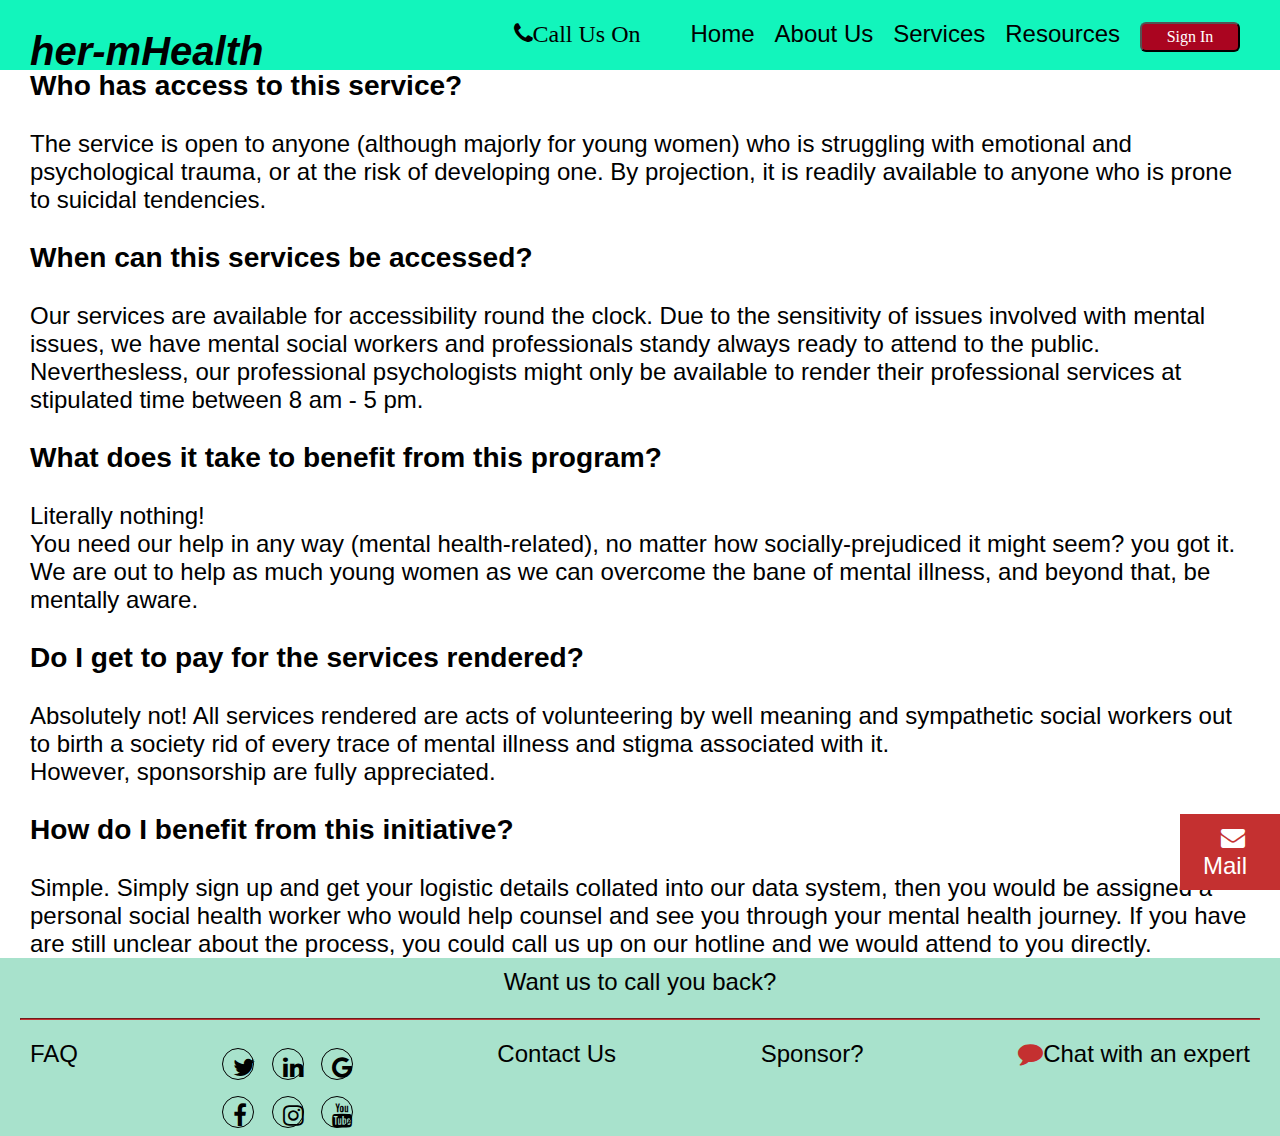
<file: faq.html>
<!DOCTYPE html>
<html lang="en">

<head>
    <meta charset="UTF-8">
    <meta name="viewport" content="width=device-width, initial-scale=1.0">
    <meta http-equiv="X-UA-Compatible" content="ie=edge">
    <title>Mental health</title>
    <link rel="stylesheet" href="mhealth.css">
    <link rel="stylesheet" href="https://cdnjs.cloudflare.com/ajax/libs/font-awesome/4.7.0/css/font-awesome.min.css">
    <title>About us</title>
</head>

<body>
    <header>
        <div class="nav">
            <div class="open">
                <a href="#">
                    <p><b>her-mHealth</b></p>
                </a>
            </div>
            <div class="menu">
                <p><a href="./phone.html"><b><i class="fa fa-phone">Call Us On</i></b></a></p>
                <a href="./index.html">Home</a>
                <a href="./aboutUs.html">About Us</a>
                <a href="./services.html">Services</a>
                <a href="./resources.html">Resources</a>
                <!-- <a href="">Sponsors</a> -->
                <a href="./signIn.html"><button>Sign In</button></a>
            </div>
        </div>
    </header>
    
    <div class="container">
            <h3>Who has access to this service?</h3><br>
            <p>The service is open to anyone (although majorly for young women) who is struggling with emotional and
                psychological
                trauma, or at the risk of developing one. By projection, it is readily available to anyone who is prone to
                suicidal tendencies.
            </p><br>
            <h3>When can this services be accessed?</h3><br>
            <p>
                Our services are available for accessibility round the clock. Due to the sensitivity of issues involved with
                mental
                issues, we have mental social workers and professionals standy always ready to attend to the public. <br>
                Neverthesless, our professional psychologists might only be available to render their professional services
                at
                stipulated time between 8 am - 5 pm.
            </p> <br>
            <h3>What does it take to benefit from this program?</h3> <br>
            <p>
                Literally nothing! <br> You need our help in any way (mental health-related), no matter how
                socially-prejudiced
                it might seem? you got it. We are out to help as much young women as we can overcome the bane of mental
                illness,
                and beyond that, be mentally aware.
            </p><br>
            <h3>Do I get to pay for the services rendered?</h3> <br>
            <p>
                Absolutely not!
                All services rendered are acts of volunteering by well meaning and sympathetic social workers out to birth a
                society rid of every trace of mental illness and stigma associated with it. <br>
                However, sponsorship are fully appreciated.
            </p><br>
            <h3>How do I benefit from this initiative?</h3><br>
            <p>
                Simple. Simply sign up and get your logistic details collated into our data system, then you would be assigned
                a personal social health worker who would help counsel and see you through your mental health journey. If you
                have are still unclear about the process, you could call us up on our hotline and we would attend to you 
                directly. 
            </p>
        </div>
    <footer>
        <div class="ring">
            <a href="./callBack.html">Want us to call you back?</a>
        </div>
        <hr>
        <div class="footer-section">
            <div>
                <a href="./faq.html">FAQ</a>
            </div>
            <div class="social">
                <div class="social-icon">
                    <a href="http://twitter.com"><i class="fa fa-twitter" aria-hidden="true"></i></i></a>
                </div>
                <div class="social-icon">
                    <a href="https://www.linkedin.com"><i class="fa fa-linkedin" aria-hidden="true"></i></i></a>
                </div>
                <div class="social-icon">
                    <a href="https://accounts.google.com"><i class="fa fa-google" aria-hidden="true"></i></i></a>
                </div>
                <div class="social-icon">
                    <a href="https://m.facebook.com"><i class="fa fa-facebook" aria-hidden="true"></i></i></a>
                </div>
                <div class="social-icon">
                    <a href="https://www.instagram.com"><i class="fa fa-instagram" aria-hidden="true"></i></i></a>
                </div>
                <div class="social-icon">
                    <a href="https://www.youtube.com"><i class="fa fa-youtube" aria-hidden="true"></i></i></a>
                </div>
            </div>
            <div class="call-back">
                <a href="./contact.html">Contact Us</a>
            </div>
            <div>
                <a href="./sponsor.html">Sponsor?</a>
            </div>
            <div class="send-chat">
                <a><i class="fa fa-comment"></i>Chat with an expert</a>
            </div>
        </div>

        <div class="send-mail">
            <a href="https://mail.google.com"><i class="fa fa-envelope"></i>Mail</a>
        </div>
    </footer>
</body>

</html>
</file>
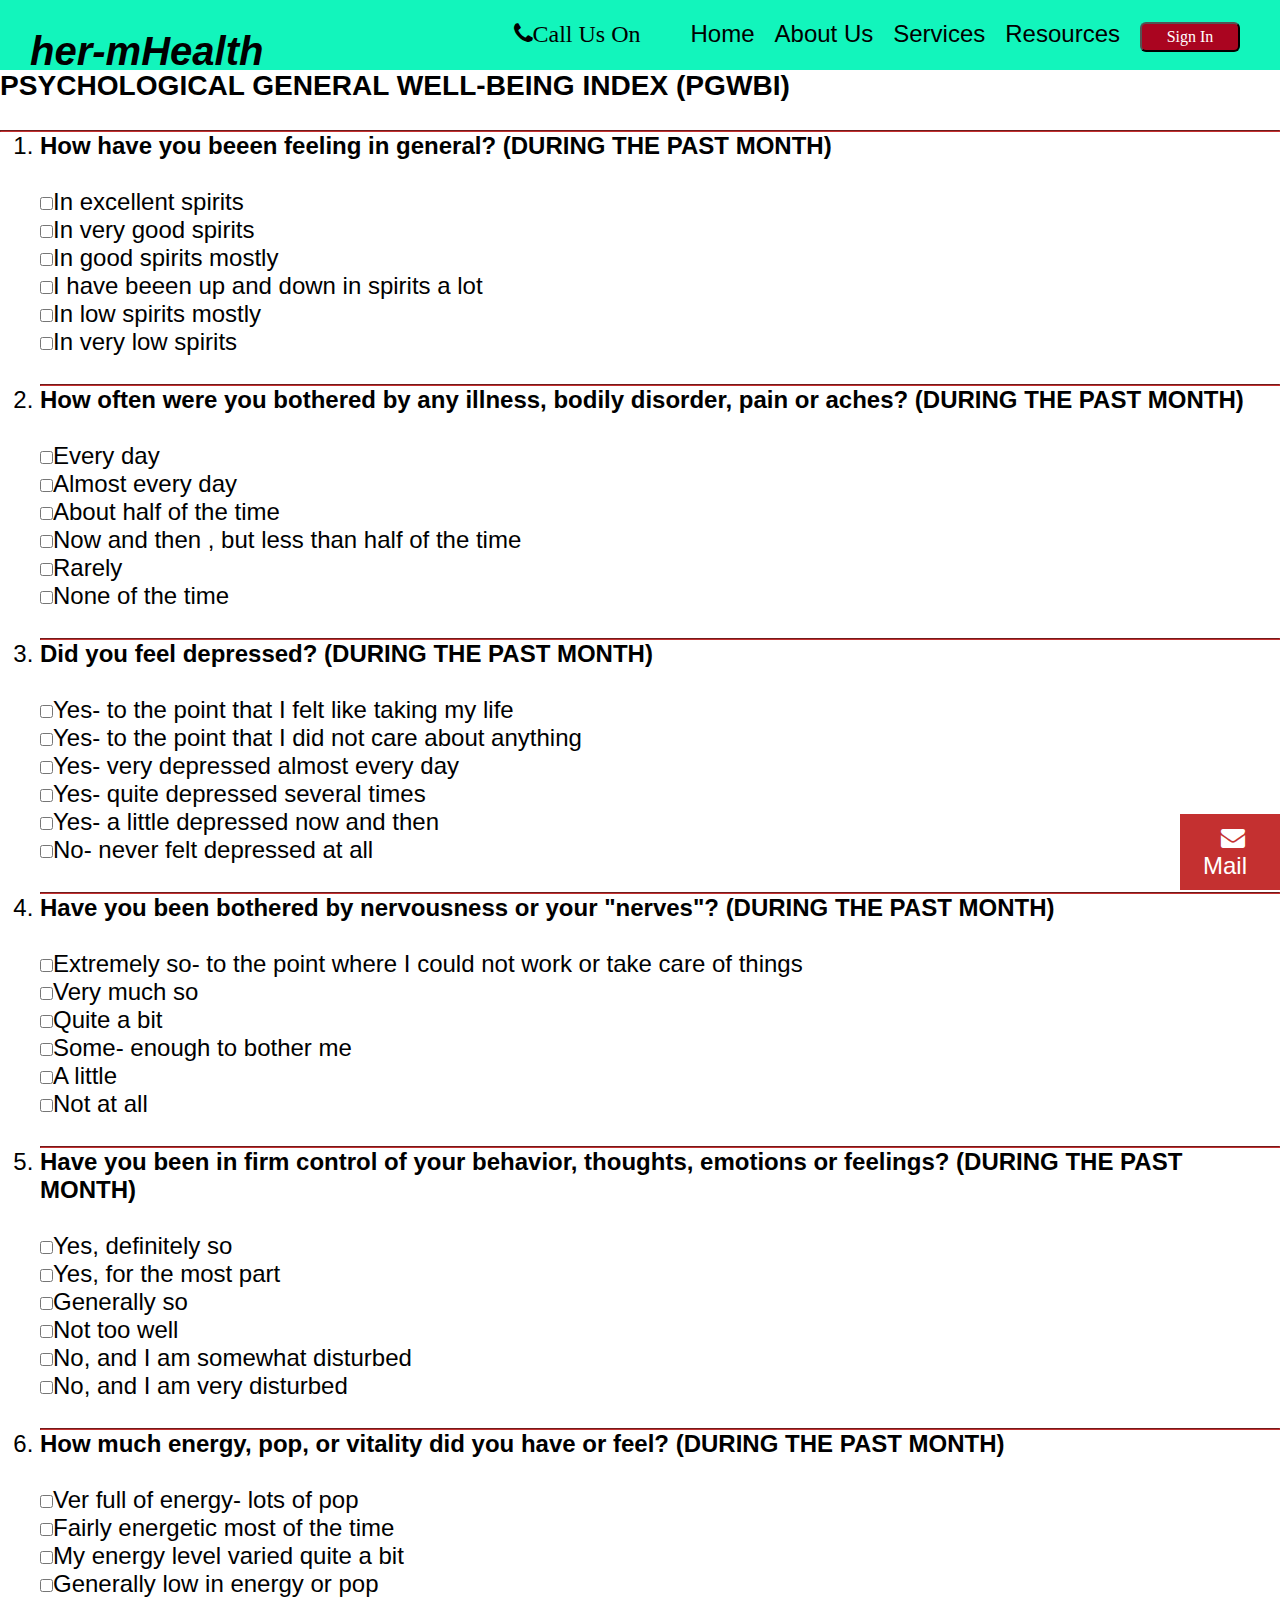
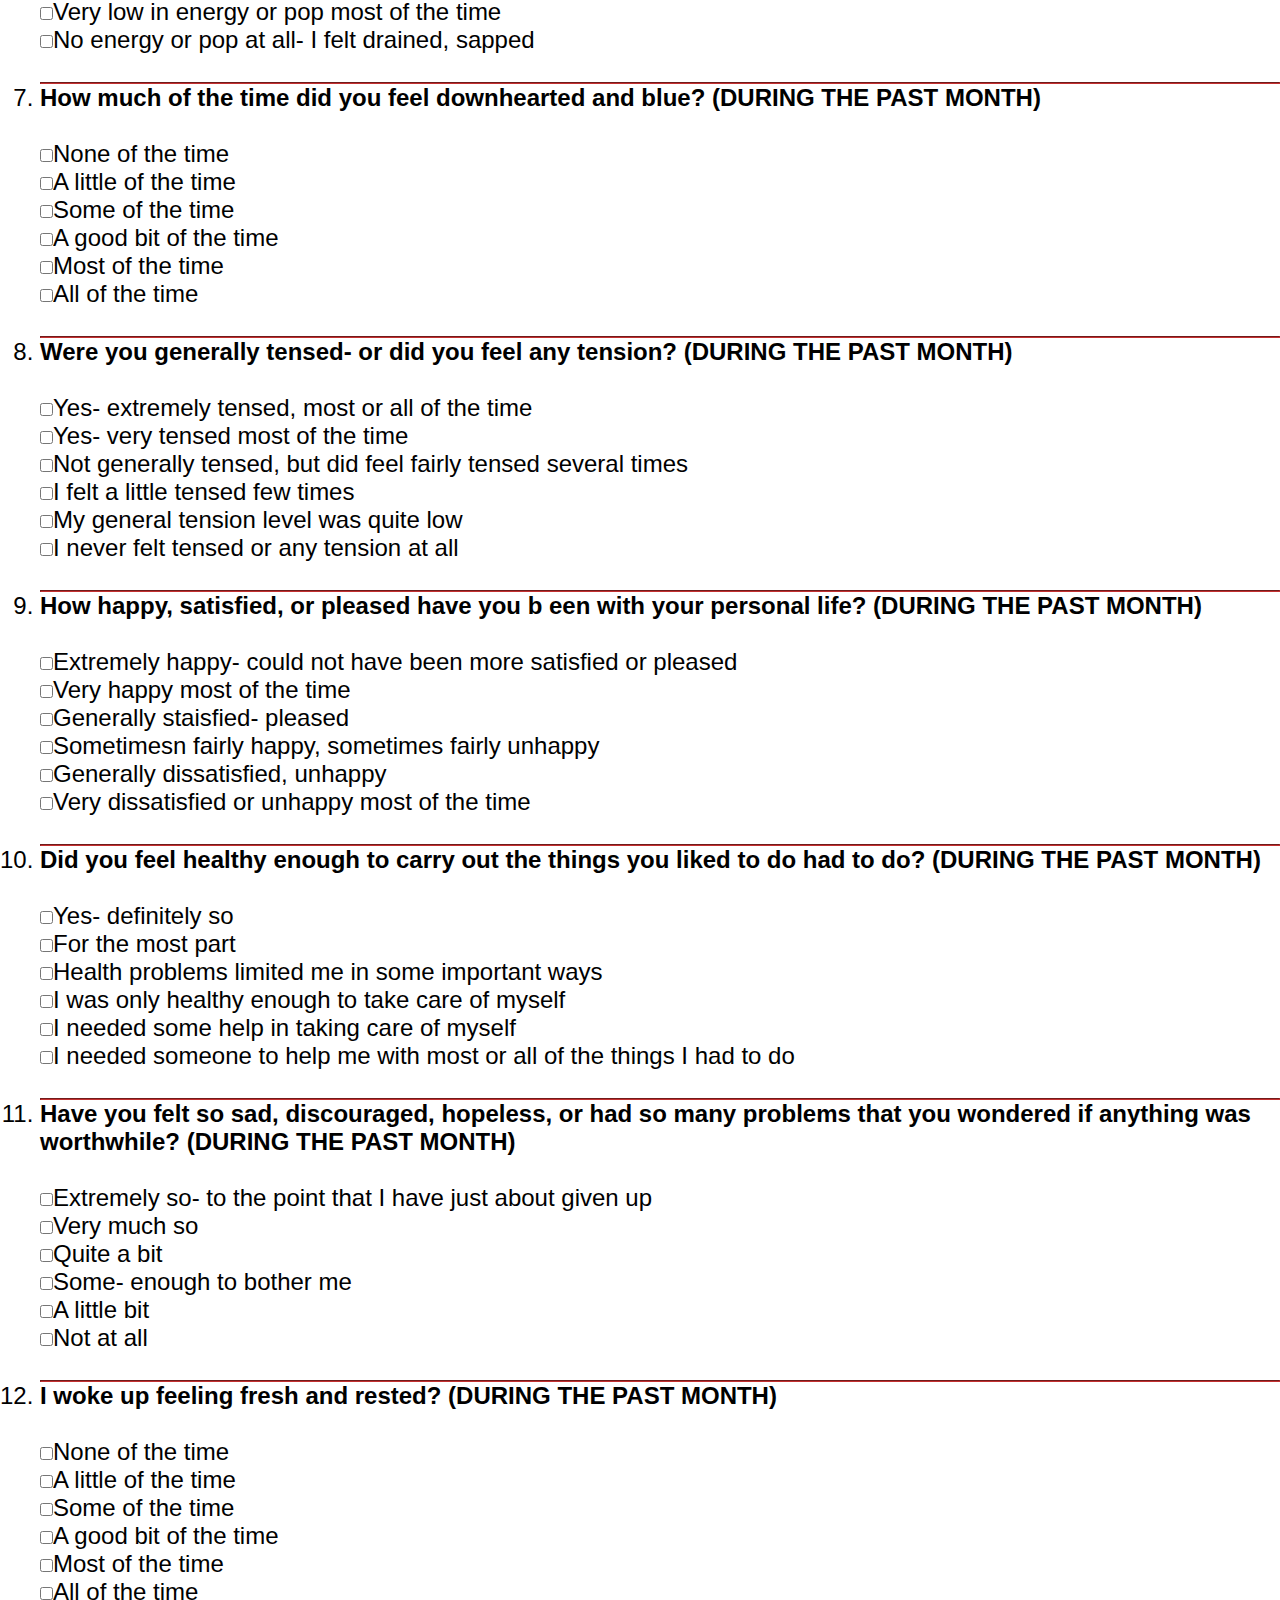
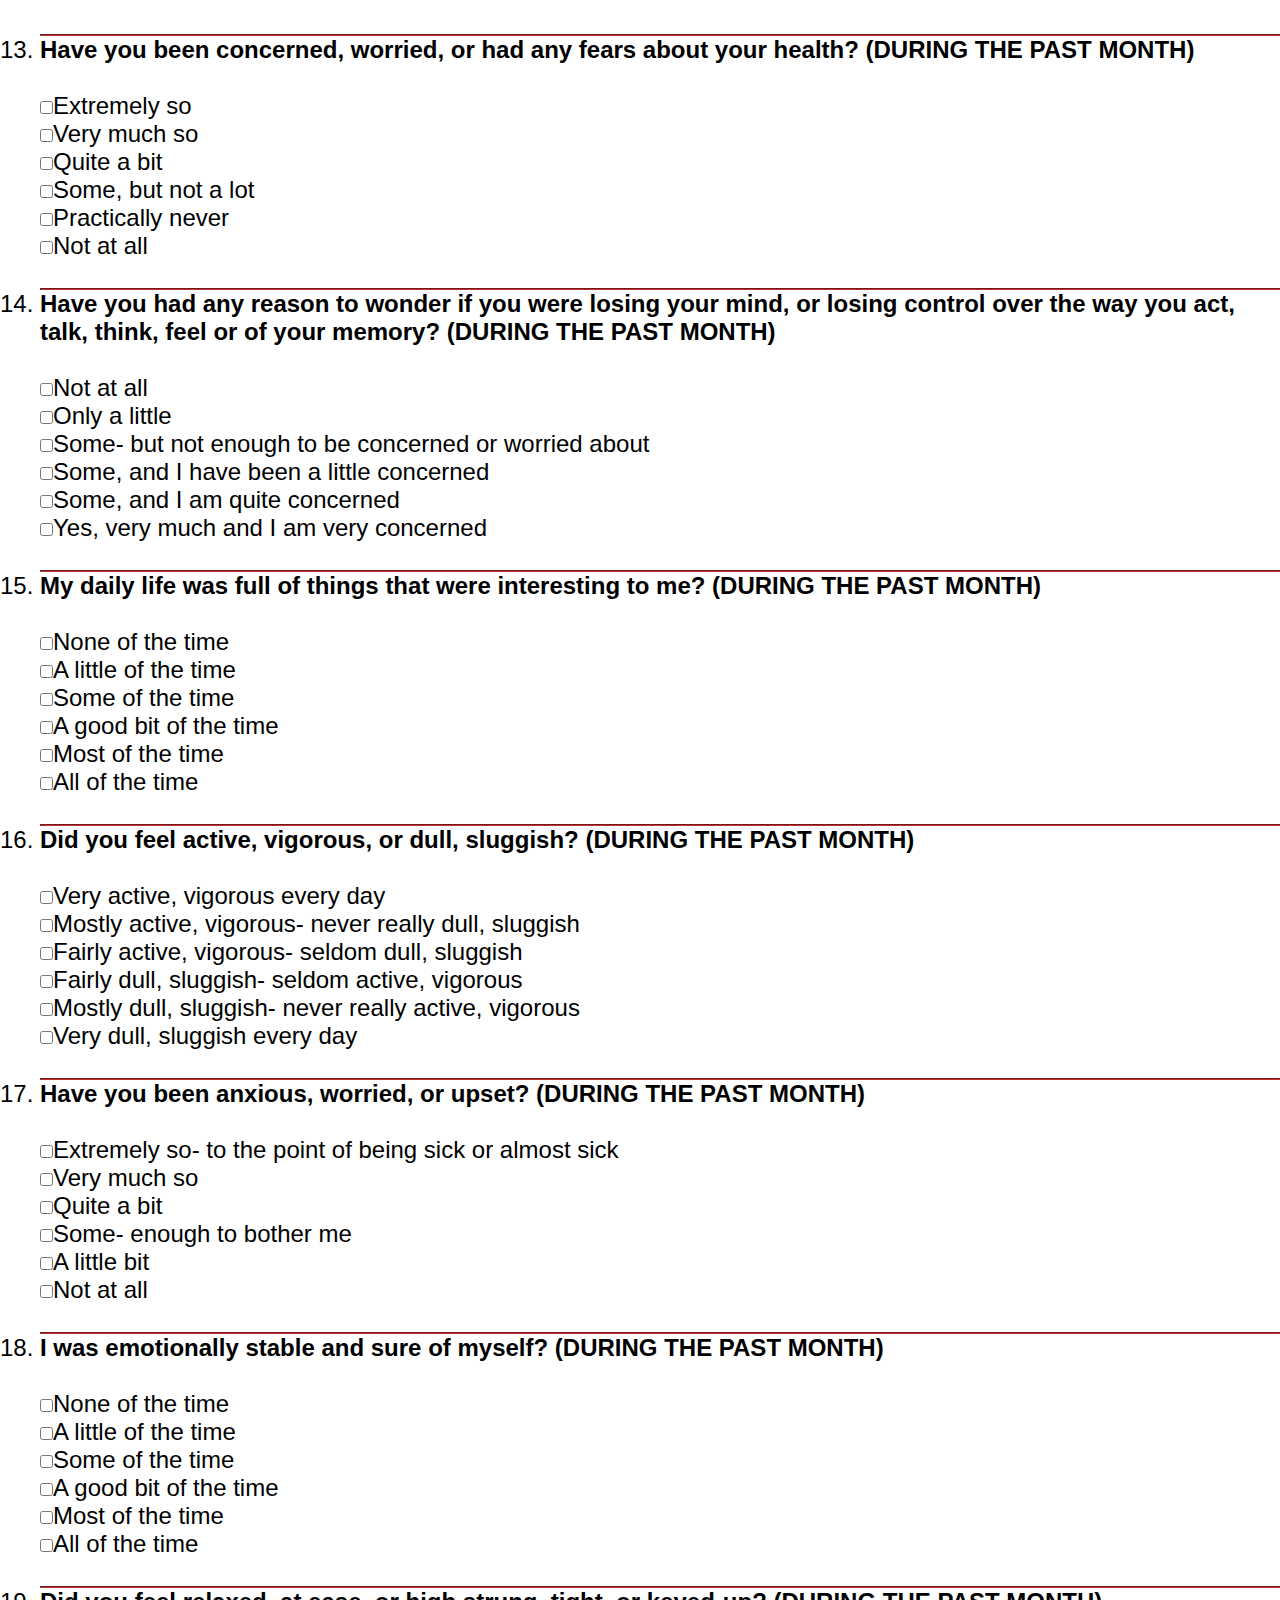
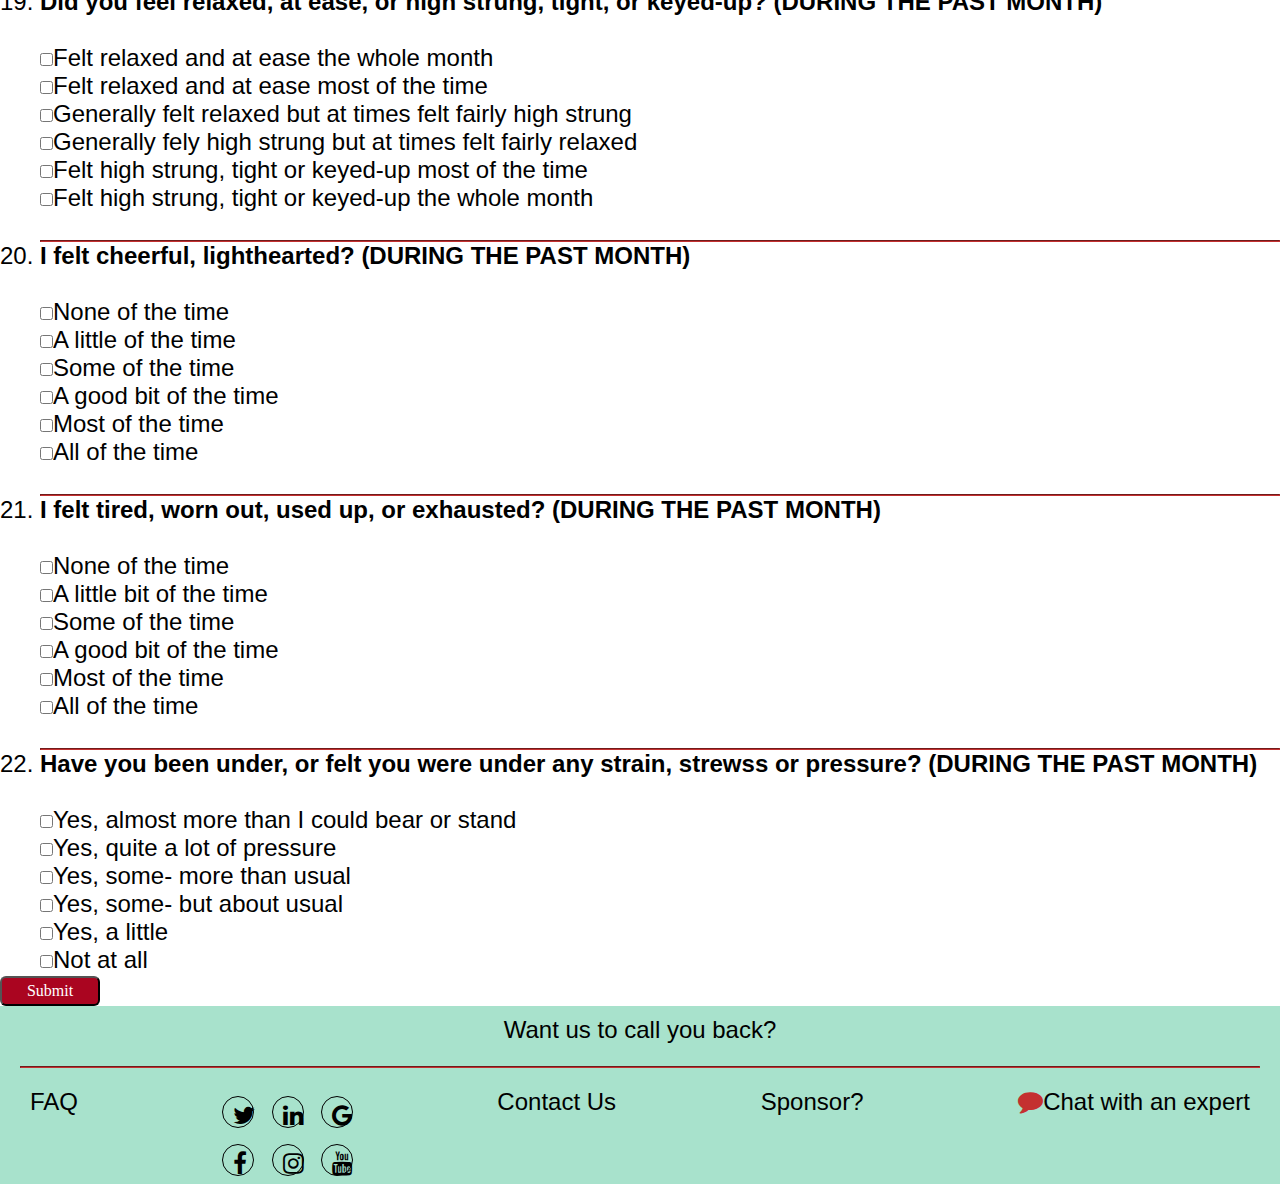
<file: psychology.html>
<!DOCTYPE html>
<html lang="en">

<head>
    <meta charset="UTF-8">
    <meta name="viewport" content="width=device-width, initial-scale=1.0">
    <meta http-equiv="X-UA-Compatible" content="ie=edge">
    <title>Mental health</title>
    <link rel="stylesheet" href="mhealth.css">
    <link rel="stylesheet" href="https://cdnjs.cloudflare.com/ajax/libs/font-awesome/4.7.0/css/font-awesome.min.css">
    <title>About us</title>
</head>

<body>
    <header>
        <div class="nav">
            <div class="open">
                <a href="#">
                    <p><b>her-mHealth</b></p>
                </a>
            </div>
            <div class="menu">
                <p><a href="./phone.html"><b><i class="fa fa-phone">Call Us On</i></b></a></p>
                <a href="./index.html">Home</a>
                <a href="./aboutUs.html">About Us</a>
                <a href="./services.html">Services</a>
                <a href="./resources.html">Resources</a>
                <!-- <a href="">Sponsors</a> -->
                <a href="./signIn.html"><button>Sign In</button></a>
            </div>
        </div>
    </header>
    
    <h3>PSYCHOLOGICAL GENERAL WELL-BEING INDEX (PGWBI)</h3><br>
    <hr>
    <ol>
        <li>
            <label for=""><h4>How have you beeen feeling in general? (DURING THE PAST MONTH)</h4> <br>
                <input type="checkbox">In excellent spirits <br>
                <input type="checkbox">In very good spirits <br>
                <input type="checkbox">In good spirits mostly <br>
                <input type="checkbox">I have beeen up and down in spirits a lot <br>
                <input type="checkbox">In low spirits mostly <br>
                <input type="checkbox">In very low spirits <br>
            </label>
        </li> <br><hr>
        <li>
            <label for=""><h4>How often were you bothered by any illness, bodily disorder, pain or aches? (DURING THE PAST MONTH)</h4> <br>
                <input type="checkbox">Every day <br>
                <input type="checkbox">Almost every day <br>
                <input type="checkbox">About half of the time <br>
                <input type="checkbox">Now and then , but less than half of the time <br>
                <input type="checkbox">Rarely <br>
                <input type="checkbox">None of the time <br>
            </label>
        </li> <br><hr>
        <li>
            <label for=""><h4>Did you feel depressed? (DURING THE PAST MONTH)</h4> <br>
                <input type="checkbox">Yes- to the point that I felt like taking my life <br>
                <input type="checkbox">Yes- to the point that I did not care about anything <br>
                <input type="checkbox">Yes- very depressed almost every day <br>
                <input type="checkbox">Yes- quite depressed several times <br>
                <input type="checkbox">Yes- a little depressed now and then <br>
                <input type="checkbox">No- never felt depressed at all <br>
            </label>
        </li> <br><hr>
        <li>
            <label for=""><h4>Have you been bothered by nervousness or your "nerves"? (DURING THE PAST MONTH)</h4> <br>
                <input type="checkbox">Extremely so- to the point where I could not work or take care of things <br>
                <input type="checkbox">Very much so <br>
                <input type="checkbox">Quite a bit <br>
                <input type="checkbox">Some- enough to bother me <br>
                <input type="checkbox">A little <br>
                <input type="checkbox">Not at all <br>
            </label>
        </li> <br><hr>
        <li>
            <label for=""><h4>Have you been in firm control of your behavior, thoughts, emotions or feelings? (DURING THE PAST MONTH)</h4> <br>
                <input type="checkbox">Yes, definitely so <br>
                <input type="checkbox">Yes, for the most part <br>
                <input type="checkbox">Generally so <br>
                <input type="checkbox">Not too well <br>
                <input type="checkbox">No, and I am somewhat disturbed <br>
                <input type="checkbox">No, and I am very disturbed <br>
            </label>
        </li> <br><hr>
        <li>
            <label for=""><h4>How much energy, pop, or vitality did you have or feel? (DURING THE PAST MONTH)</h4> <br>
                <input type="checkbox">Ver full of energy- lots of pop <br>
                <input type="checkbox">Fairly energetic most of  the time <br>
                <input type="checkbox">My energy level varied quite a bit <br>
                <input type="checkbox">Generally low in energy or pop <br>
                <input type="checkbox">Very low in energy or pop most of the time <br>
                <input type="checkbox">No energy or pop at all- I felt drained, sapped <br>
            </label>
        </li> <br><hr>
        <li>
            <label for=""><h4>How much of the time did you feel downhearted and blue? (DURING THE PAST MONTH)</h4> <br>
                <input type="checkbox">None of the time <br>
                <input type="checkbox">A little of the time <br>
                <input type="checkbox">Some of the time <br>
                <input type="checkbox">A good bit of the time <br>
                <input type="checkbox">Most of the time <br>
                <input type="checkbox">All of the time <br>
            </label>
        </li> <br><hr>
        <li>
            <label for=""><h4>Were you generally tensed- or did you feel any tension? (DURING THE PAST MONTH)</h4> <br>
                <input type="checkbox">Yes- extremely tensed, most or all of the time <br>
                <input type="checkbox">Yes- very tensed most of the time <br>
                <input type="checkbox">Not generally tensed, but did feel fairly tensed several times <br>
                <input type="checkbox">I felt a little tensed few times <br>
                <input type="checkbox">My general tension level was quite low <br>
                <input type="checkbox">I never felt tensed or any tension at all <br>
            </label>
        </li> <br><hr>
        <li>
            <label for=""><h4>How happy, satisfied, or pleased have you b een with your personal life? (DURING THE PAST MONTH)</h4> <br>
                <input type="checkbox">Extremely happy- could not have been more satisfied or pleased <br>
                <input type="checkbox">Very happy most of the time <br>
                <input type="checkbox">Generally staisfied- pleased <br>
                <input type="checkbox">Sometimesn fairly happy, sometimes fairly unhappy <br>
                <input type="checkbox">Generally dissatisfied, unhappy <br>
                <input type="checkbox">Very dissatisfied or unhappy most of the time <br>
            </label>
        </li> <br><hr>
        <li>
            <label for=""><h4>Did you feel healthy enough to carry out the things you liked to do had to do? (DURING THE PAST MONTH)</h4> <br>
                <input type="checkbox">Yes- definitely so <br>
                <input type="checkbox">For the most part <br>
                <input type="checkbox">Health problems limited me in some important ways <br>
                <input type="checkbox">I was only healthy enough to take care of myself <br>
                <input type="checkbox">I needed some help in taking care of myself <br>
                <input type="checkbox">I needed someone to help me with most or all of the things I had to do <br>
            </label>
        </li> <br><hr>
        <li>
            <label for=""><h4>Have you felt so sad, discouraged, hopeless, or had so many problems that you wondered if anything was worthwhile? (DURING THE PAST MONTH)</h4> <br>
                <input type="checkbox">Extremely so- to the point that I have just about given up <br>
                <input type="checkbox">Very much so <br>
                <input type="checkbox">Quite a bit <br>
                <input type="checkbox">Some- enough to bother me <br>
                <input type="checkbox">A little bit <br>
                <input type="checkbox">Not at all <br>
            </label>
        </li> <br><hr>
        <li>
            <label for=""><h4>I woke up feeling fresh and rested? (DURING THE PAST MONTH)</h4> <br>
                <input type="checkbox">None of the time  <br>
                <input type="checkbox">A little of the time <br>
                <input type="checkbox">Some of the time <br>
                <input type="checkbox">A good bit of the time <br>
                <input type="checkbox">Most of the time <br>
                <input type="checkbox">All of the time <br>
            </label>
        </li> <br><hr>
        <li>
            <label for=""><h4>Have you been concerned, worried, or had any fears about your health? (DURING THE PAST MONTH)</h4> <br>
                <input type="checkbox">Extremely so <br>
                <input type="checkbox">Very much so <br>
                <input type="checkbox">Quite a bit <br>
                <input type="checkbox">Some, but not a lot <br>
                <input type="checkbox">Practically never <br>
                <input type="checkbox">Not at all <br>
            </label>
        </li> <br><hr>
        <li>
            <label for=""><h4>Have you had any reason to wonder if you were losing your mind, or losing control over the way you act, talk, think, feel or of your memory? (DURING THE PAST MONTH)</h4> <br>
                <input type="checkbox">Not at all <br>
                <input type="checkbox">Only a little <br>
                <input type="checkbox">Some- but not enough to be concerned or worried about <br>
                <input type="checkbox">Some, and I have been a little concerned <br>
                <input type="checkbox">Some, and I am quite concerned <br>
                <input type="checkbox">Yes, very much and I am very concerned <br>
            </label>
        </li> <br><hr>
        <li>
            <label for=""><h4>My daily life was full of things that were interesting to me? (DURING THE PAST MONTH)</h4> <br>
                <input type="checkbox">None of the time <br>
                <input type="checkbox">A little of the time <br>
                <input type="checkbox">Some of the time <br>
                <input type="checkbox">A good bit of the time <br>
                <input type="checkbox">Most of the time <br>
                <input type="checkbox">All of the time <br>
            </label>
        </li> <br><hr>
        <li>
            <label for=""><h4>Did you feel active, vigorous, or dull, sluggish? (DURING THE PAST MONTH)</h4> <br>
                <input type="checkbox">Very active, vigorous every day <br>
                <input type="checkbox">Mostly active, vigorous- never really dull, sluggish <br>
                <input type="checkbox">Fairly active, vigorous- seldom dull, sluggish <br>
                <input type="checkbox">Fairly dull, sluggish- seldom active, vigorous <br>
                <input type="checkbox">Mostly dull, sluggish- never really active, vigorous <br>
                <input type="checkbox">Very dull, sluggish every day <br>
            </label>
        </li> <br><hr>
        <li>
            <label for=""><h4>Have you been anxious, worried, or upset? (DURING THE PAST MONTH)</h4> <br>
                <input type="checkbox">Extremely so- to the point of being sick or almost sick <br>
                <input type="checkbox">Very much so <br>
                <input type="checkbox">Quite a bit <br>
                <input type="checkbox">Some- enough to bother me <br>
                <input type="checkbox">A little bit <br>
                <input type="checkbox">Not at all <br>
            </label>
        </li> <br><hr>
        <li>
            <label for=""><h4>I was emotionally stable and sure of myself? (DURING THE PAST MONTH)</h4> <br>
                <input type="checkbox">None of the time <br>
                <input type="checkbox">A little of the time <br>
                <input type="checkbox">Some of the time <br>
                <input type="checkbox">A good bit of the time <br>
                <input type="checkbox">Most of the time <br>
                <input type="checkbox">All of the time <br>
            </label>
        </li> <br><hr>
        <li>
            <label for=""><h4>Did you feel relaxed, at ease, or high strung, tight, or keyed-up? (DURING THE PAST MONTH)</h4> <br>
                <input type="checkbox">Felt relaxed and at ease the whole month <br>
                <input type="checkbox">Felt relaxed and at ease most of the time <br>
                <input type="checkbox">Generally felt relaxed but at times felt fairly high strung <br>
                <input type="checkbox">Generally fely high strung but at times felt fairly relaxed <br>
                <input type="checkbox">Felt high strung, tight or keyed-up most of the time<br>
                <input type="checkbox">Felt high strung, tight or keyed-up the whole month  <br>
            </label>
        </li> <br><hr>
        <li>
            <label for=""><h4>I felt cheerful, lighthearted? (DURING THE PAST MONTH)</h4> <br>
                <input type="checkbox">None of the time <br>
                <input type="checkbox">A little of the time <br>
                <input type="checkbox">Some of the time <br>
                <input type="checkbox">A good bit of the time <br>
                <input type="checkbox">Most of the time <br>
                <input type="checkbox">All of the time <br>
            </label>
        </li> <br><hr>
        <li>
            <label for=""><h4>I felt tired, worn out, used up, or exhausted? (DURING THE PAST MONTH)</h4> <br>
                <input type="checkbox">None of the time <br>
                <input type="checkbox">A little bit of the time <br>
                <input type="checkbox">Some of the time <br>
                <input type="checkbox">A good bit of the time <br>
                <input type="checkbox">Most of the time <br>
                <input type="checkbox">All of the time <br>
            </label>
        </li> <br><hr>
        <li>
            <label for=""><h4>Have you been under, or felt you were under any strain, strewss or pressure? (DURING THE PAST MONTH)</h4> <br>
                <input type="checkbox">Yes, almost more than I could bear or stand <br>
                <input type="checkbox">Yes, quite a lot of pressure <br>
                <input type="checkbox">Yes, some- more than usual <br>
                <input type="checkbox">Yes, some- but about usual <br>
                <input type="checkbox">Yes, a little <br>
                <input type="checkbox">Not at all <br>
            </label>
        </li> 
    </ol>
    <div>
        <button>Submit</button>
    </div>
    <footer>
        <div class="ring">
            <a href="./callBack.html">Want us to call you back?</a>
        </div>
        <hr>
        <div class="footer-section">
            <div>
                <a href="./faq.html">FAQ</a>
            </div>
            <div class="social">
                <div class="social-icon">
                    <a href="http://twitter.com"><i class="fa fa-twitter" aria-hidden="true"></i></i></a>
                </div>
                <div class="social-icon">
                    <a href="https://www.linkedin.com"><i class="fa fa-linkedin" aria-hidden="true"></i></i></a>
                </div>
                <div class="social-icon">
                    <a href="https://accounts.google.com"><i class="fa fa-google" aria-hidden="true"></i></i></a>
                </div>
                <div class="social-icon">
                    <a href="https://m.facebook.com"><i class="fa fa-facebook" aria-hidden="true"></i></i></a>
                </div>
                <div class="social-icon">
                    <a href="https://www.instagram.com"><i class="fa fa-instagram" aria-hidden="true"></i></i></a>
                </div>
                <div class="social-icon">
                    <a href="https://www.youtube.com"><i class="fa fa-youtube" aria-hidden="true"></i></i></a>
                </div>
            </div>
            <div class="call-back">
                <a href="./contact.html">Contact Us</a>
            </div>
            <div>
                <a href="./sponsor.html">Sponsor?</a>
            </div>
            <div class="send-chat">
                <a><i class="fa fa-comment"></i>Chat with an expert</a>
            </div>
        </div>

        <div class="send-mail">
            <a href="https://mail.google.com"><i class="fa fa-envelope"></i>Mail</a>
        </div>
    </footer>
</body>

</html>
</file>
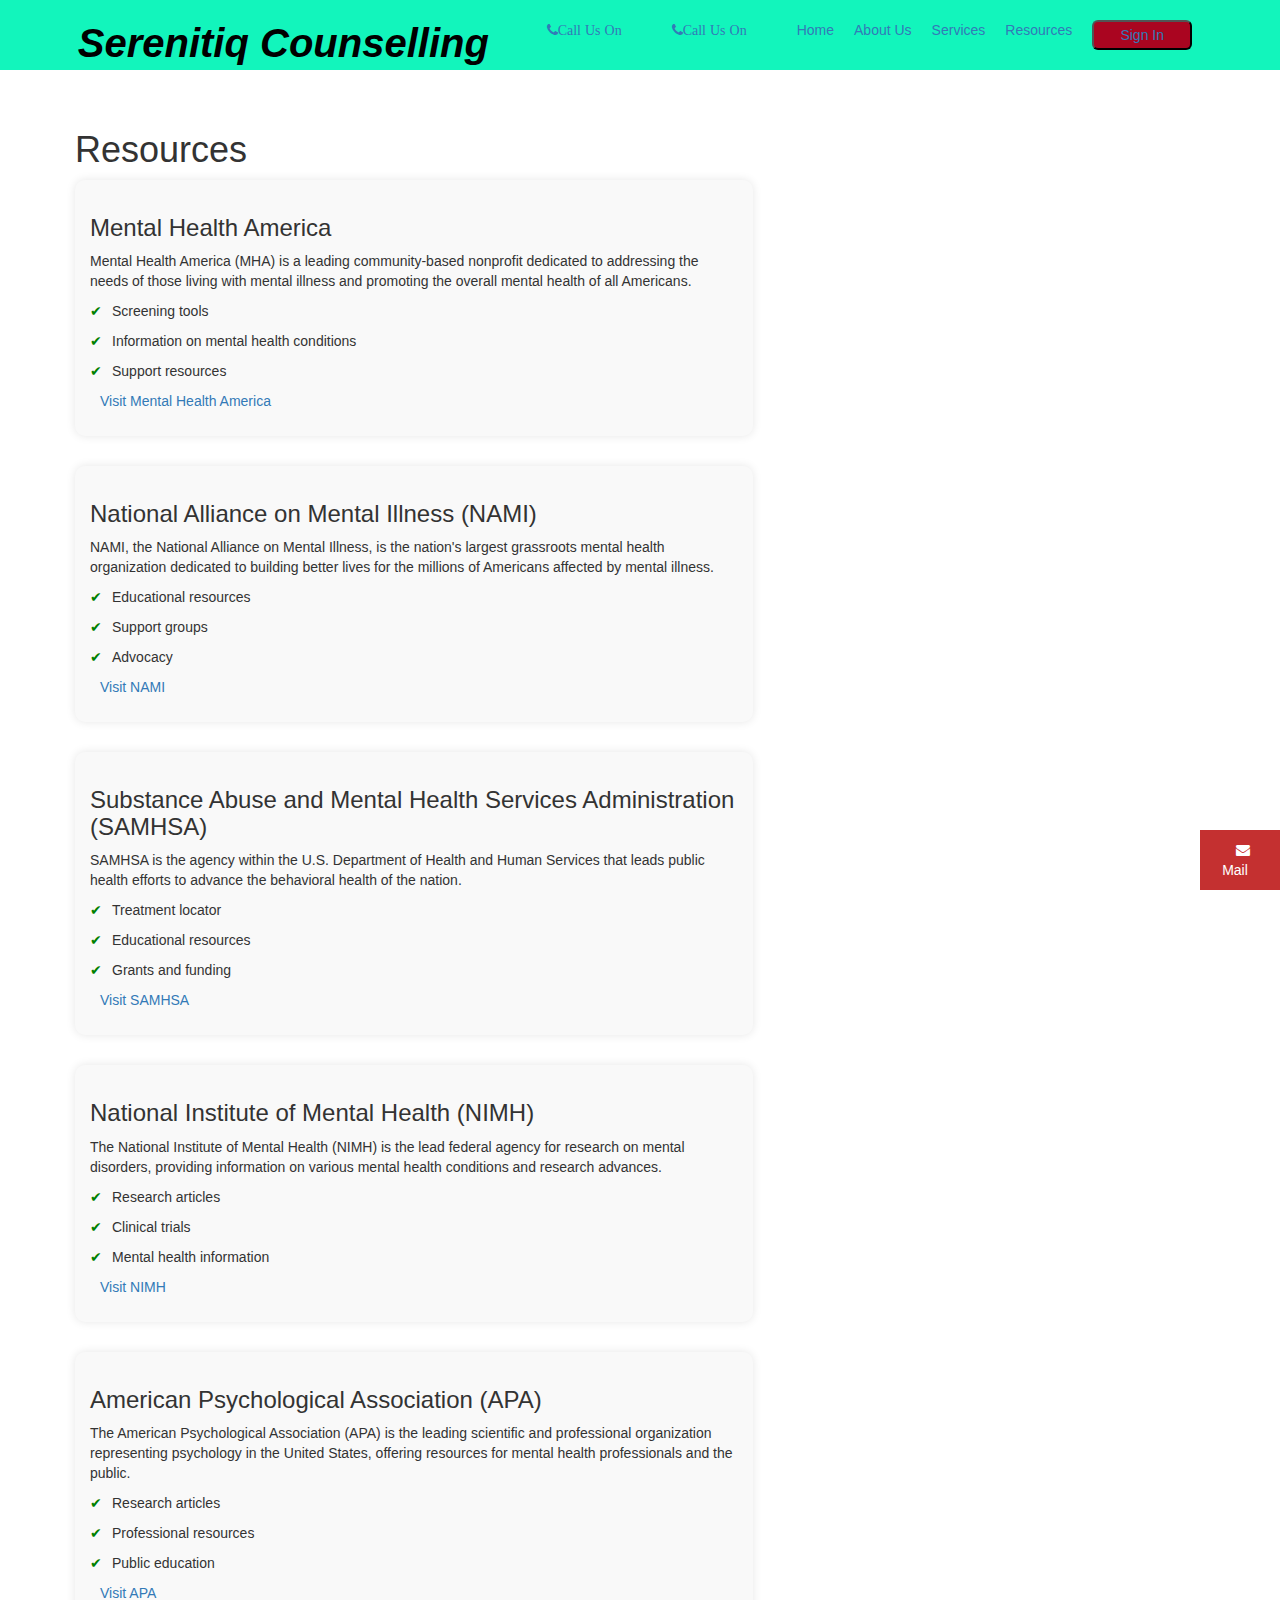
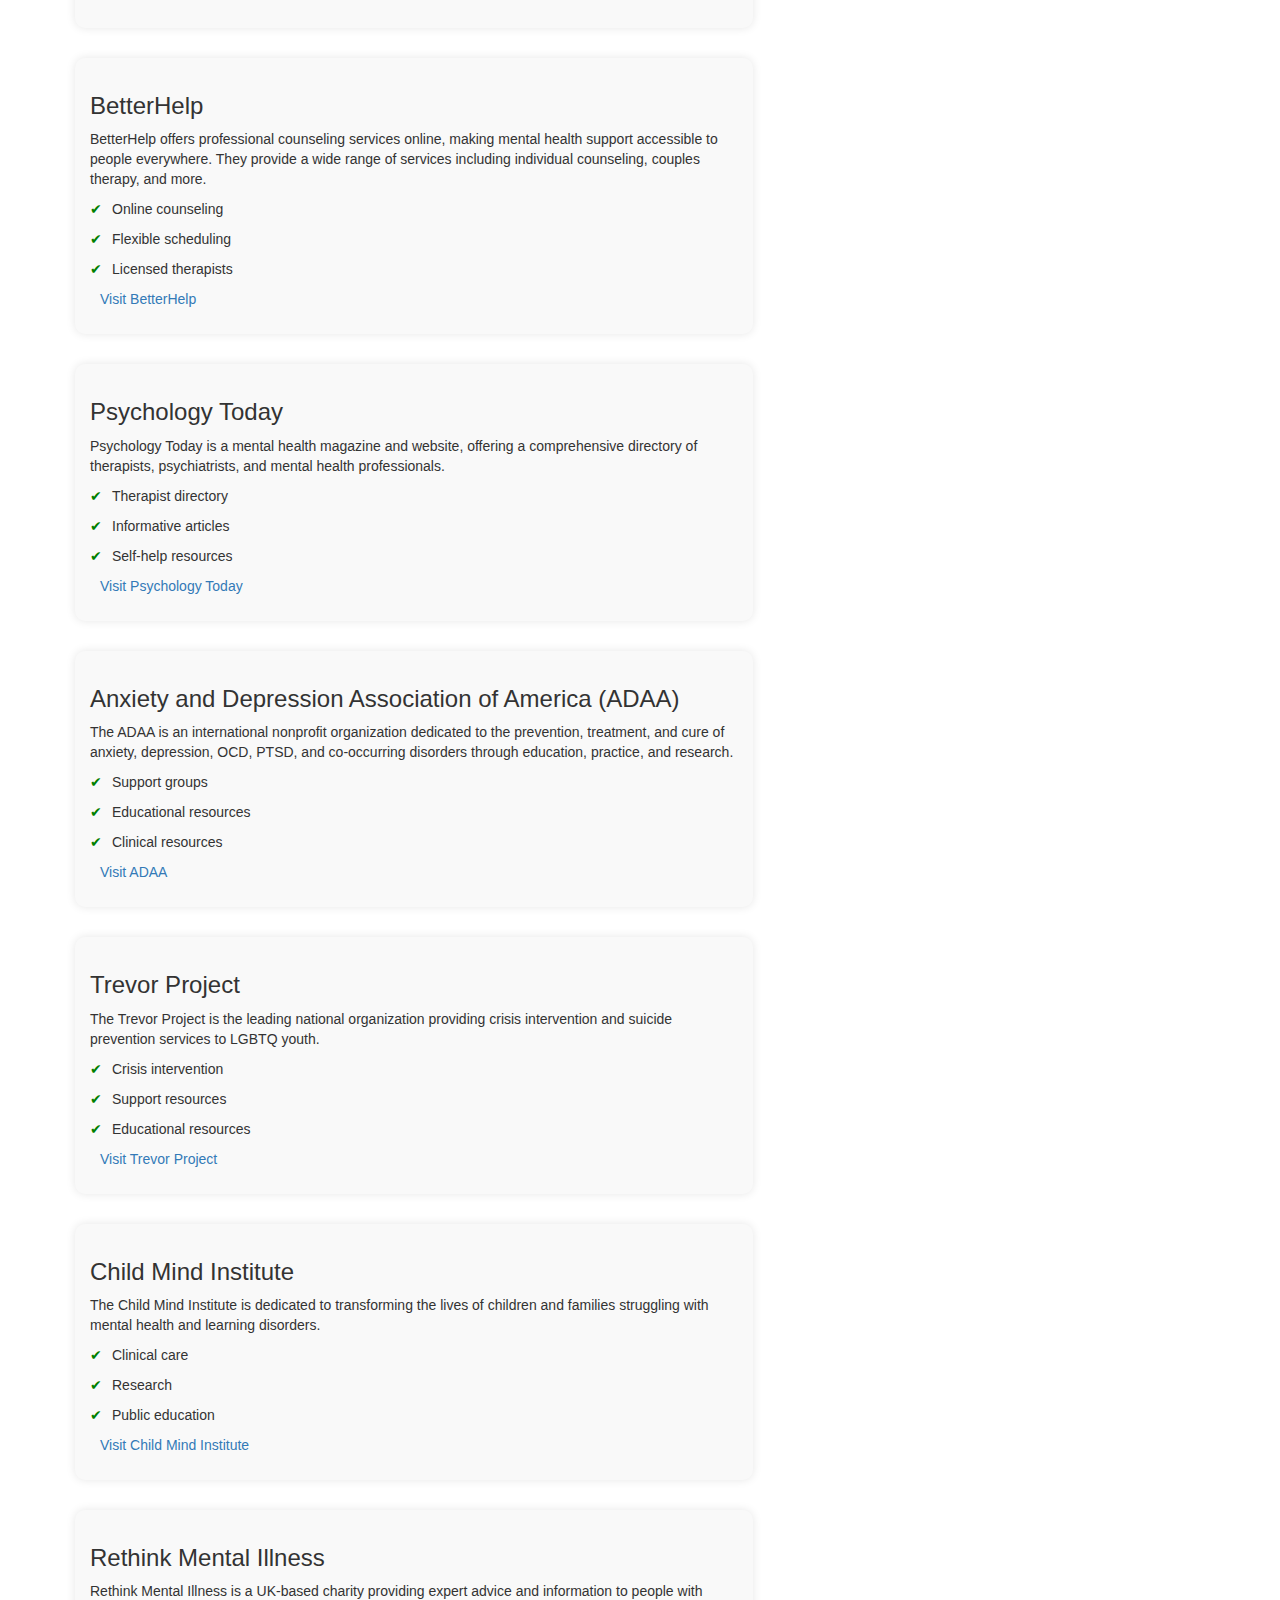
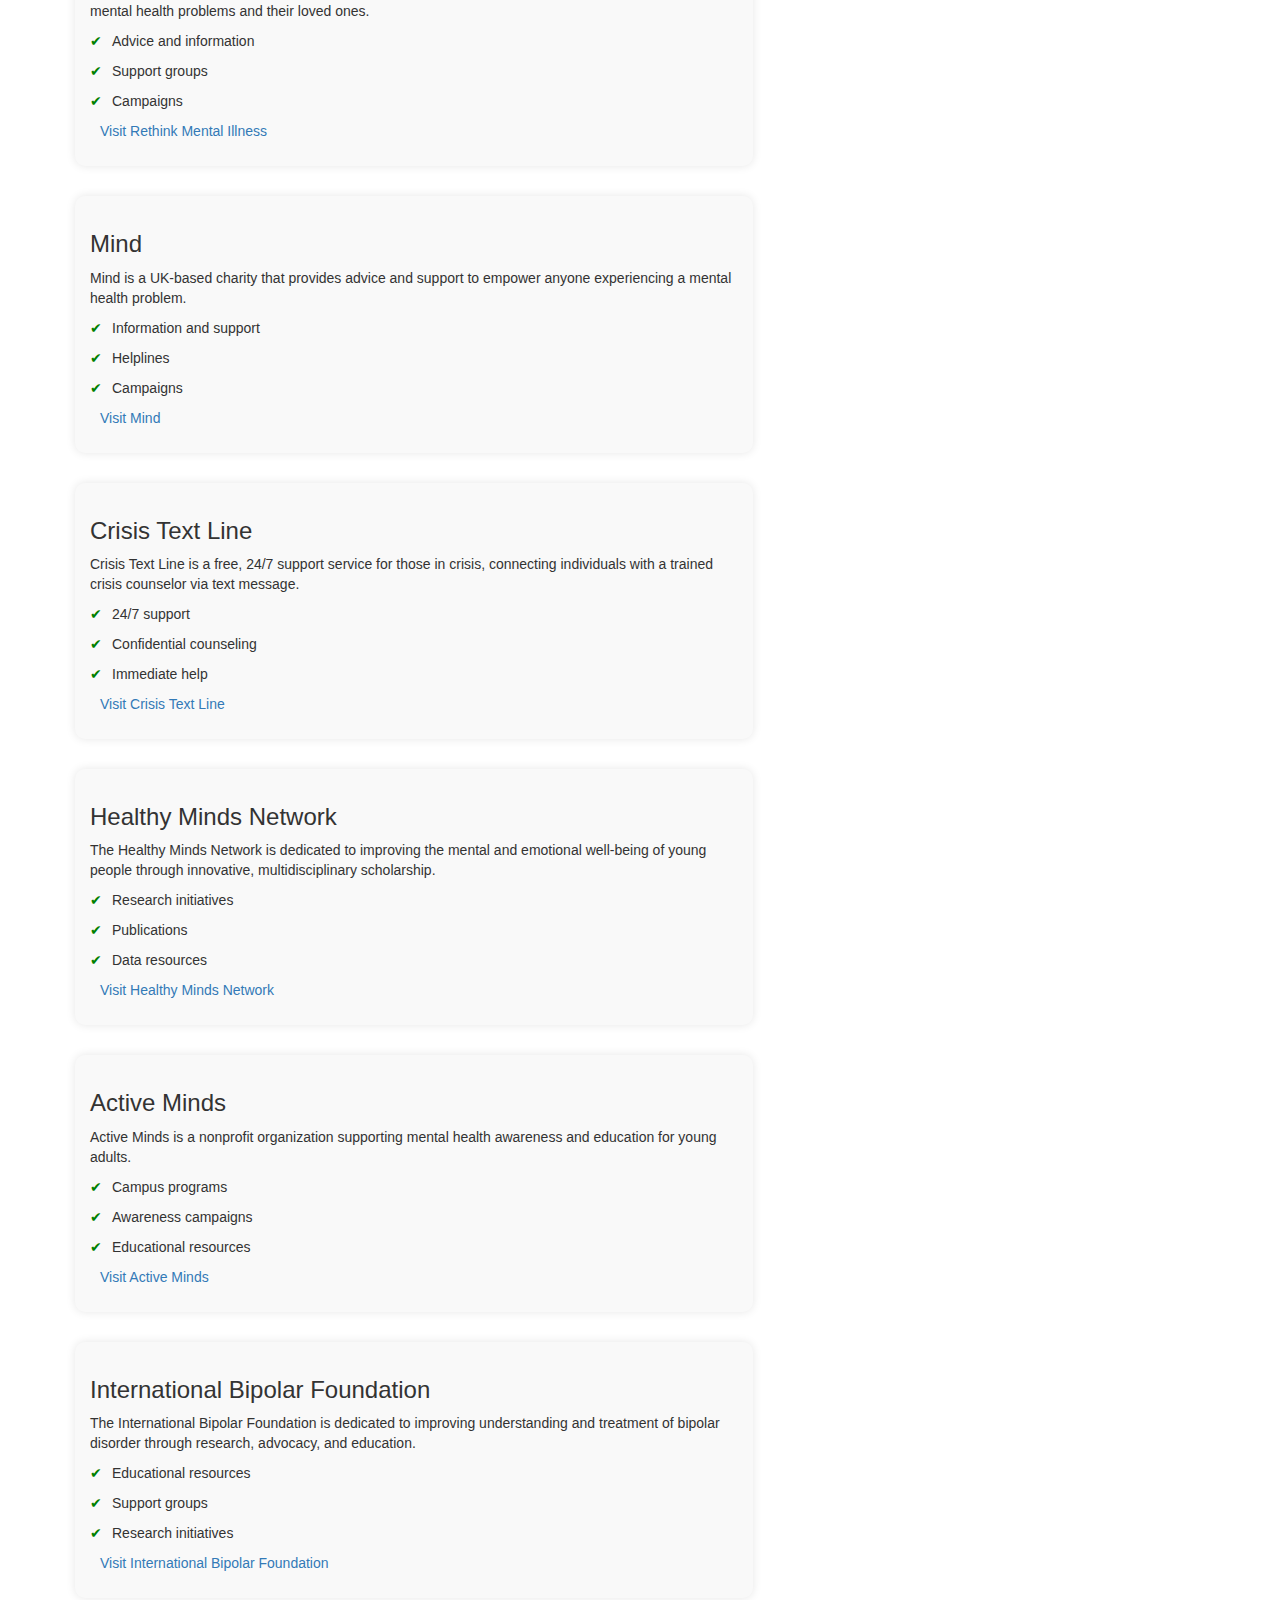
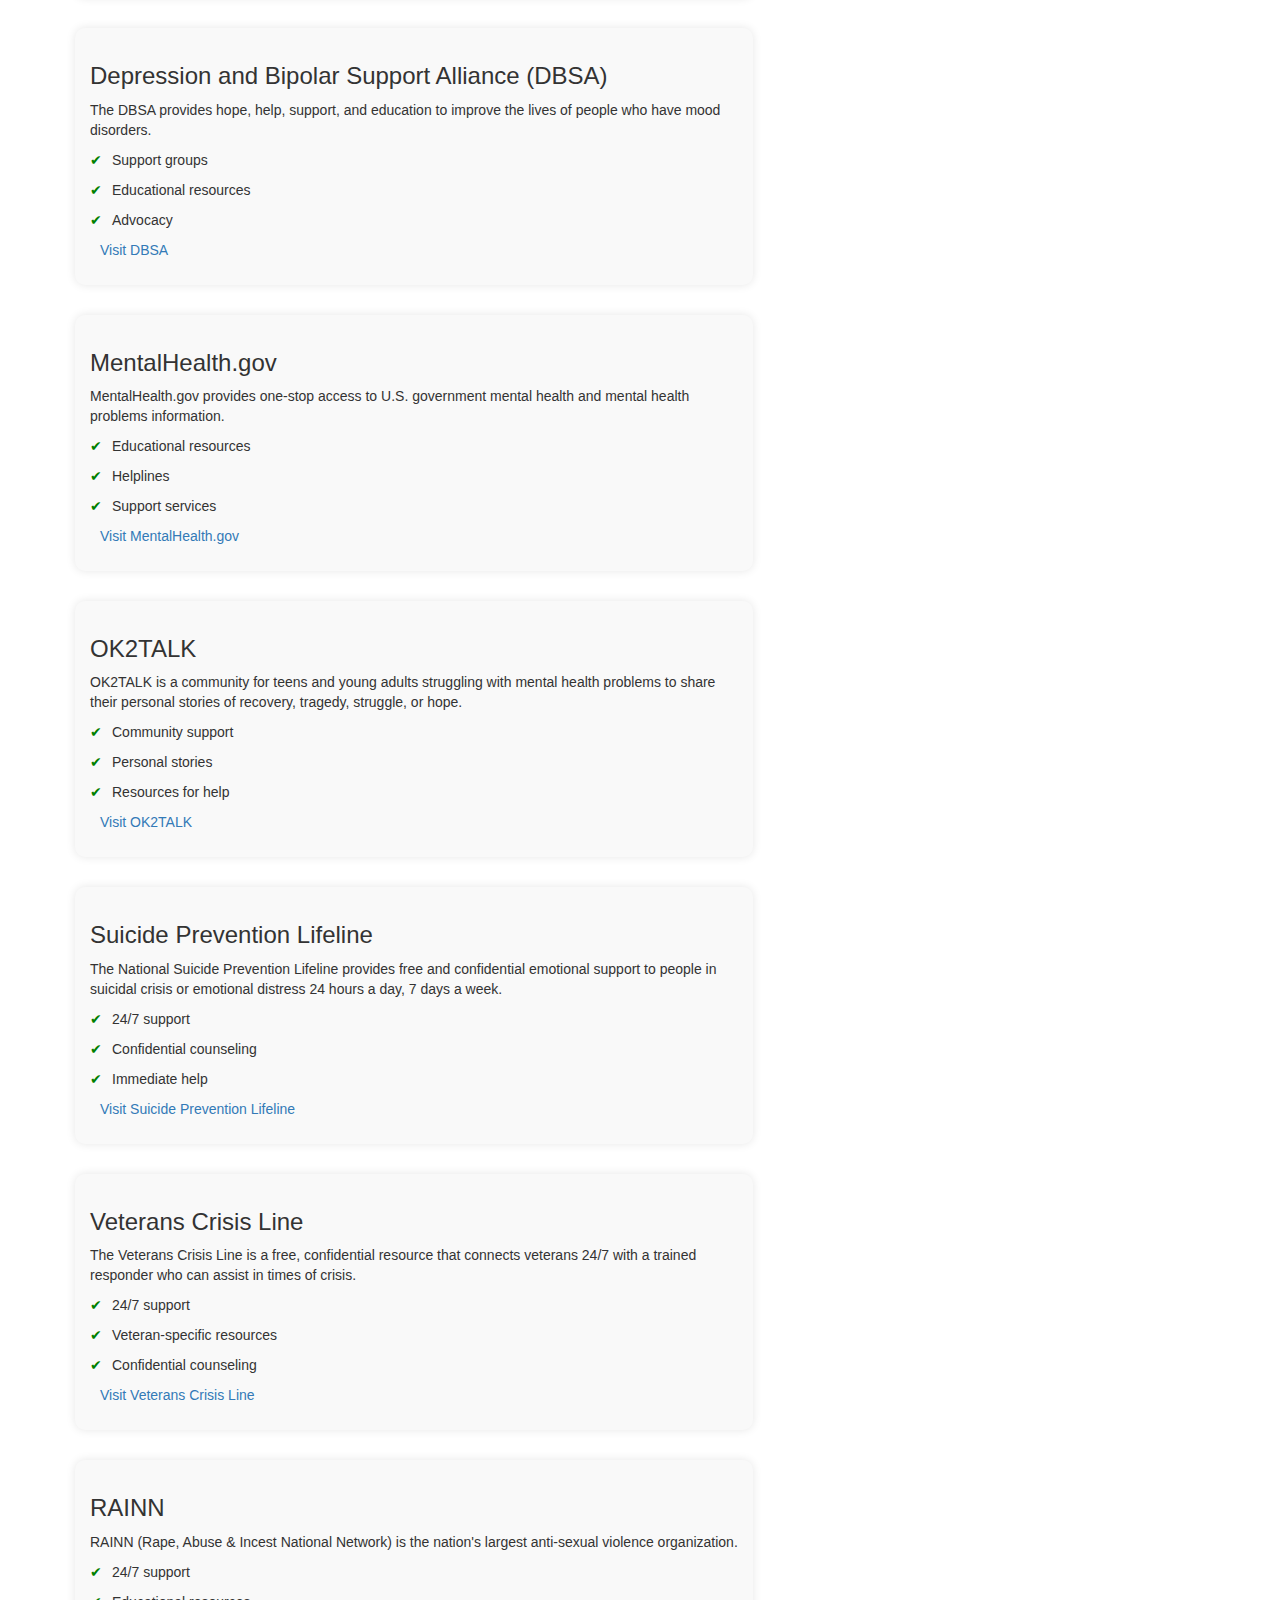
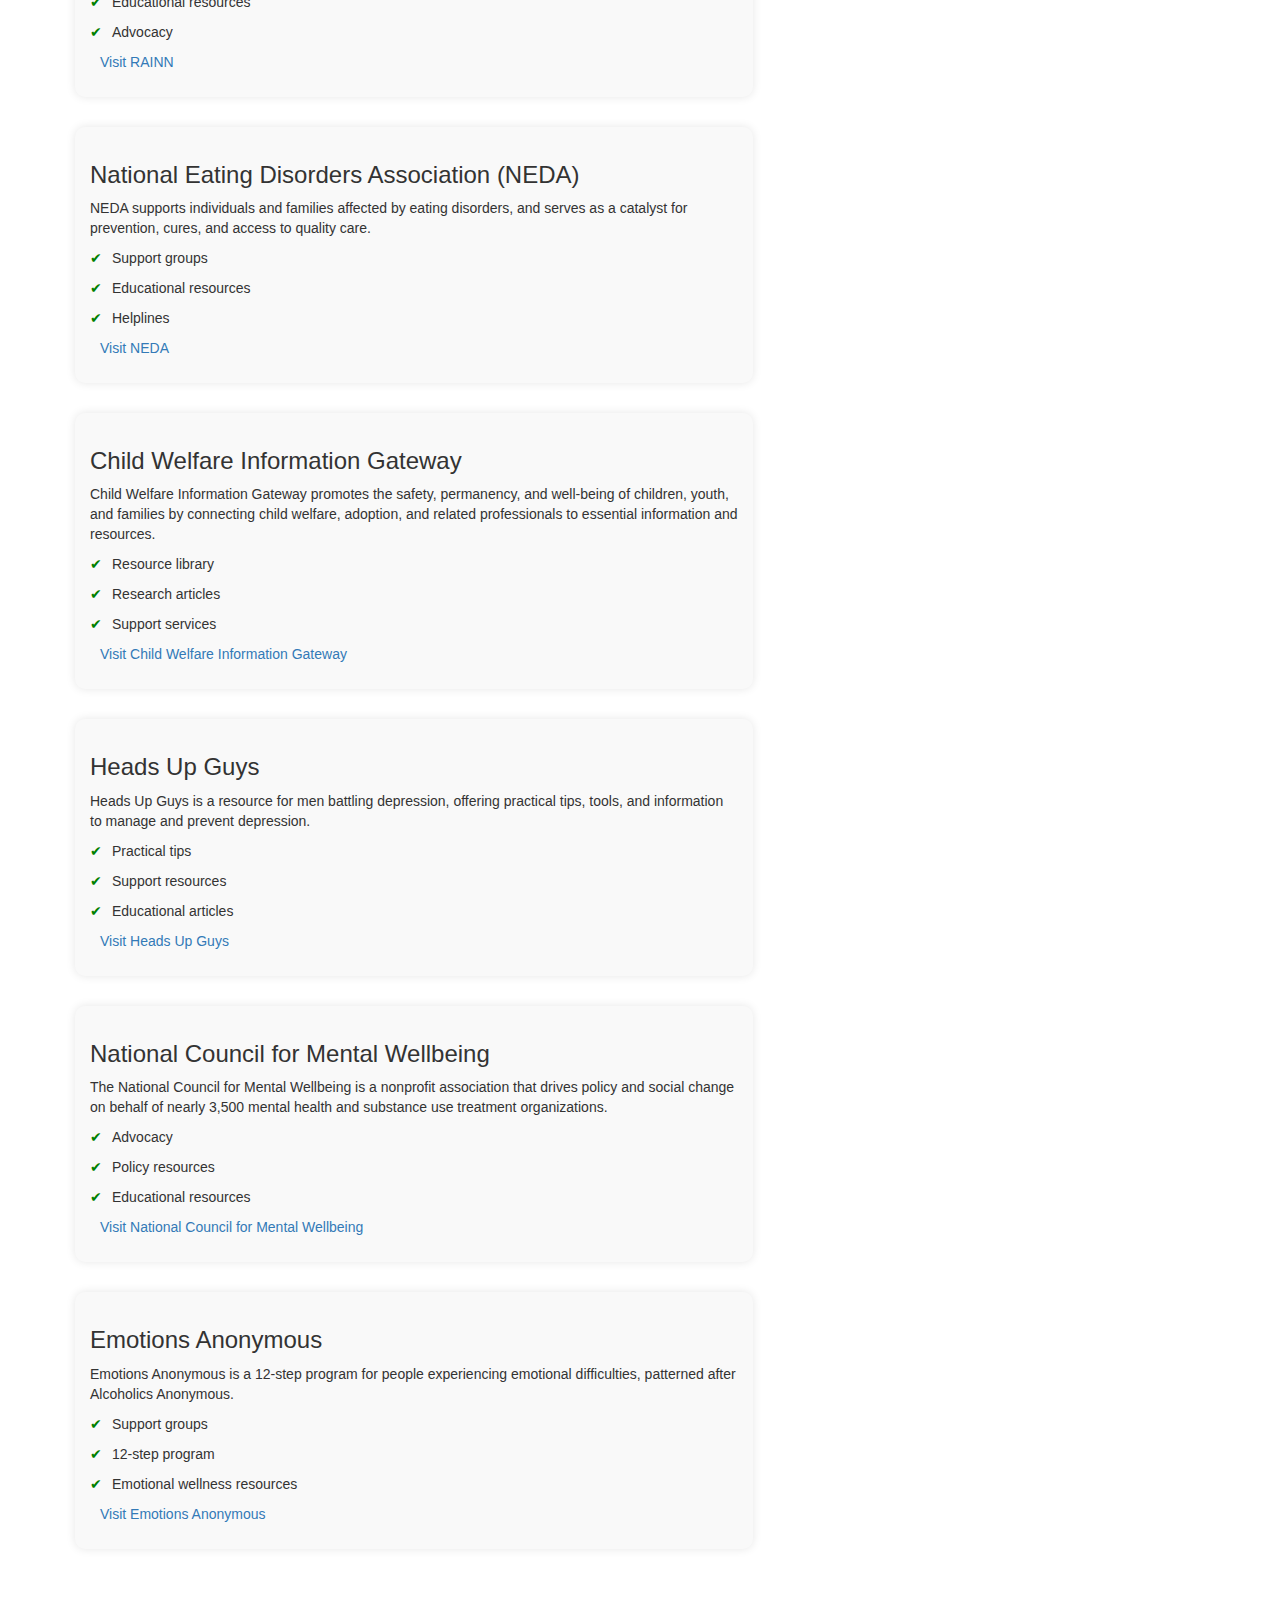
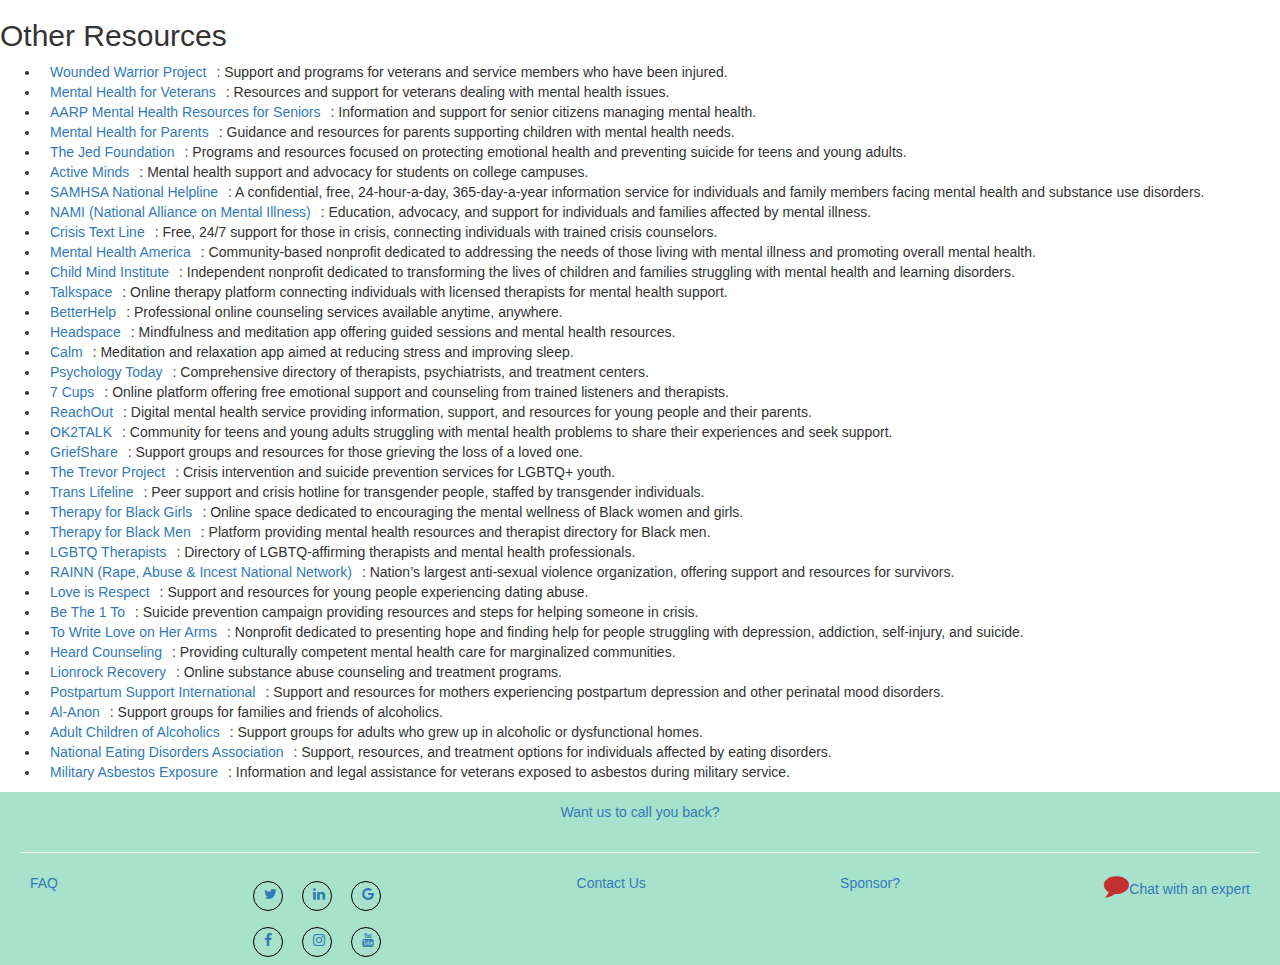
<file: resources.html>
<!DOCTYPE html>
<html lang="en">
<head>
  <meta charset="UTF-8">
  <meta name="viewport" content="width=device-width, initial-scale=1.0">
  <meta http-equiv="X-UA-Compatible" content="IE=edge,chrome=1">
  <meta name="HandheldFriendly" content="true">
  <title>Serenitiq Counselling | Resources</title>
  <link rel="stylesheet" href="mhealth.css">
  <link rel="stylesheet" href="https://cdnjs.cloudflare.com/ajax/libs/font-awesome/4.7.0/css/font-awesome.min.css">
  <link rel="stylesheet" href="https://maxcdn.bootstrapcdn.com/bootstrap/3.4.1/css/bootstrap.min.css">
  <script src="https://ajax.googleapis.com/ajax/libs/jquery/3.4.1/jquery.min.js"></script>
  <script src="https://maxcdn.bootstrapcdn.com/bootstrap/3.4.1/js/bootstrap.min.js"></script>
  <style>
    .resources-section {
      margin-top: 20px;
      padding: 20px;
    }
    .resource-item {
      display: flex;
      flex-direction: row;
      margin-bottom: 30px;
      align-items: center;
    }
    .resource-item img {
      width: 40%;
      height: auto;
      border-radius: 10px;
      margin-left: 20px;
    }
    .resource-content {
      width: 60%;
      padding: 15px;
      background-color: #f9f9f9;
      border-radius: 10px;
      box-shadow: 0 0 10px rgba(0,0,0,0.1);
    }
    .resource-content ul {
      list-style: none;
      padding-left: 0;
    }
    .resource-content ul li {
      margin-bottom: 10px;
    }
    .resource-content ul li::before {
      content: "\2714";
      color: green;
      margin-right: 10px;
    }
  </style>
</head>
<body>
  <header>
    <div class="nav">
      <div class="open">
        <a href="#">
          <p><b>Serenitiq Counselling</b></p>
        </a>
      </div>
      <div class="menu">
        <p><a href="./phone.html"><b><i class="fa fa-phone">Call Us On</i></b></a></p>
        <p><a href="./phone.html"><b><i class="fa fa-phone">Call Us On</i></b></a></p>
        <a href="./index.html">Home</a>
        <a href="./aboutUs.html">About Us</a>
        <a href="./services.html">Services</a>
        <a href="./resources.html">Resources</a>
        <a href="./signIn.html"><button>Sign In</button></a>
      </div>
    </div>
  </header>
  <div class="container resources-section">
    <h1>Resources</h1>
    <div class="resource-item">
      <div class="resource-content">
        <h3>Mental Health America</h3>
        <p>Mental Health America (MHA) is a leading community-based nonprofit dedicated to addressing the needs of those living with mental illness and promoting the overall mental health of all Americans.</p>
        <ul>
          <li>Screening tools</li>
          <li>Information on mental health conditions</li>
          <li>Support resources</li>
        </ul>
        <p><a href="https://www.mhanational.org" target="_blank">Visit Mental Health America</a></p>
      </div>
    </div>
    <div class="resource-item">
      <div class="resource-content">
        <h3>National Alliance on Mental Illness (NAMI)</h3>
        <p>NAMI, the National Alliance on Mental Illness, is the nation's largest grassroots mental health organization dedicated to building better lives for the millions of Americans affected by mental illness.</p>
        <ul>
          <li>Educational resources</li>
          <li>Support groups</li>
          <li>Advocacy</li>
        </ul>
        <p><a href="https://www.nami.org" target="_blank">Visit NAMI</a></p>
      </div>
    </div>
    <div class="resource-item">
      <div class="resource-content">
        <h3>Substance Abuse and Mental Health Services Administration (SAMHSA)</h3>
        <p>SAMHSA is the agency within the U.S. Department of Health and Human Services that leads public health efforts to advance the behavioral health of the nation.</p>
        <ul>
          <li>Treatment locator</li>
          <li>Educational resources</li>
          <li>Grants and funding</li>
        </ul>
        <p><a href="https://www.samhsa.gov" target="_blank">Visit SAMHSA</a></p>
      </div>
    </div>
    <div class="resource-item">
      <div class="resource-content">
        <h3>National Institute of Mental Health (NIMH)</h3>
        <p>The National Institute of Mental Health (NIMH) is the lead federal agency for research on mental disorders, providing information on various mental health conditions and research advances.</p>
        <ul>
          <li>Research articles</li>
          <li>Clinical trials</li>
          <li>Mental health information</li>
        </ul>
        <p><a href="https://www.nimh.nih.gov" target="_blank">Visit NIMH</a></p>
      </div>
    </div>
    <div class="resource-item">
      <div class="resource-content">
        <h3>American Psychological Association (APA)</h3>
        <p>The American Psychological Association (APA) is the leading scientific and professional organization representing psychology in the United States, offering resources for mental health professionals and the public.</p>
        <ul>
          <li>Research articles</li>
          <li>Professional resources</li>
          <li>Public education</li>
        </ul>
        <p><a href="https://www.apa.org" target="_blank">Visit APA</a></p>
      </div>
    </div>
    <div class="resource-item">
      <div class="resource-content">
        <h3>BetterHelp</h3>
        <p>BetterHelp offers professional counseling services online, making mental health support accessible to people everywhere. They provide a wide range of services including individual counseling, couples therapy, and more.</p>
        <ul>
          <li>Online counseling</li>
          <li>Flexible scheduling</li>
          <li>Licensed therapists</li>
        </ul>
        <p><a href="https://www.betterhelp.com" target="_blank">Visit BetterHelp</a></p>
      </div>
    </div>
    <div class="resource-item">
      <div class="resource-content">
        <h3>Psychology Today</h3>
        <p>Psychology Today is a mental health magazine and website, offering a comprehensive directory of therapists, psychiatrists, and mental health professionals.</p>
        <ul>
          <li>Therapist directory</li>
          <li>Informative articles</li>
          <li>Self-help resources</li>
        </ul>
        <p><a href="https://www.psychologytoday.com" target="_blank">Visit Psychology Today</a></p>
      </div>
    </div>
    <div class="resource-item">
      <div class="resource-content">
        <h3>Anxiety and Depression Association of America (ADAA)</h3>
        <p>The ADAA is an international nonprofit organization dedicated to the prevention, treatment, and cure of anxiety, depression, OCD, PTSD, and co-occurring disorders through education, practice, and research.</p>
        <ul>
          <li>Support groups</li>
          <li>Educational resources</li>
          <li>Clinical resources</li>
        </ul>
        <p><a href="https://adaa.org" target="_blank">Visit ADAA</a></p>
      </div>
    </div>
    <div class="resource-item">
      <div class="resource-content">
        <h3>Trevor Project</h3>
        <p>The Trevor Project is the leading national organization providing crisis intervention and suicide prevention services to LGBTQ youth.</p>
        <ul>
          <li>Crisis intervention</li>
          <li>Support resources</li>
          <li>Educational resources</li>
        </ul>
        <p><a href="https://www.thetrevorproject.org" target="_blank">Visit Trevor Project</a></p>
      </div>
    </div>
    <div class="resource-item">
      <div class="resource-content">
        <h3>Child Mind Institute</h3>
        <p>The Child Mind Institute is dedicated to transforming the lives of children and families struggling with mental health and learning disorders.</p>
        <ul>
          <li>Clinical care</li>
          <li>Research</li>
          <li>Public education</li>
        </ul>
        <p><a href="https://childmind.org" target="_blank">Visit Child Mind Institute</a></p>
      </div>
    </div>
    <div class="resource-item">
      <div class="resource-content">
        <h3>Rethink Mental Illness</h3>
        <p>Rethink Mental Illness is a UK-based charity providing expert advice and information to people with mental health problems and their loved ones.</p>
        <ul>
          <li>Advice and information</li>
          <li>Support groups</li>
          <li>Campaigns</li>
        </ul>
        <p><a href="https://www.rethink.org" target="_blank">Visit Rethink Mental Illness</a></p>
      </div>
    </div>
    <div class="resource-item">
      <div class="resource-content">
        <h3>Mind</h3>
        <p>Mind is a UK-based charity that provides advice and support to empower anyone experiencing a mental health problem.</p>
        <ul>
          <li>Information and support</li>
          <li>Helplines</li>
          <li>Campaigns</li>
        </ul>
        <p><a href="https://www.mind.org.uk" target="_blank">Visit Mind</a></p>
      </div>
    </div>
    <div class="resource-item">
      <div class="resource-content">
        <h3>Crisis Text Line</h3>
        <p>Crisis Text Line is a free, 24/7 support service for those in crisis, connecting individuals with a trained crisis counselor via text message.</p>
        <ul>
          <li>24/7 support</li>
          <li>Confidential counseling</li>
          <li>Immediate help</li>
        </ul>
        <p><a href="https://www.crisistextline.org" target="_blank">Visit Crisis Text Line</a></p>
      </div>
    </div>
    <div class="resource-item">
      <div class="resource-content">
        <h3>Healthy Minds Network</h3>
        <p>The Healthy Minds Network is dedicated to improving the mental and emotional well-being of young people through innovative, multidisciplinary scholarship.</p>
        <ul>
          <li>Research initiatives</li>
          <li>Publications</li>
          <li>Data resources</li>
        </ul>
        <p><a href="https://healthymindsnetwork.org" target="_blank">Visit Healthy Minds Network</a></p>
      </div>
    </div>
    <div class="resource-item">
      <div class="resource-content">
        <h3>Active Minds</h3>
        <p>Active Minds is a nonprofit organization supporting mental health awareness and education for young adults.</p>
        <ul>
          <li>Campus programs</li>
          <li>Awareness campaigns</li>
          <li>Educational resources</li>
        </ul>
        <p><a href="https://www.activeminds.org" target="_blank">Visit Active Minds</a></p>
      </div>
    </div>
    <div class="resource-item">
      <div class="resource-content">
        <h3>International Bipolar Foundation</h3>
        <p>The International Bipolar Foundation is dedicated to improving understanding and treatment of bipolar disorder through research, advocacy, and education.</p>
        <ul>
          <li>Educational resources</li>
          <li>Support groups</li>
          <li>Research initiatives</li>
        </ul>
        <p><a href="https://ibpf.org" target="_blank">Visit International Bipolar Foundation</a></p>
      </div>
    </div>
    <div class="resource-item">
      <div class="resource-content">
        <h3>Depression and Bipolar Support Alliance (DBSA)</h3>
        <p>The DBSA provides hope, help, support, and education to improve the lives of people who have mood disorders.</p>
        <ul>
          <li>Support groups</li>
          <li>Educational resources</li>
          <li>Advocacy</li>
        </ul>
        <p><a href="https://www.dbsalliance.org" target="_blank">Visit DBSA</a></p>
      </div>
    </div>
    <div class="resource-item">
      <div class="resource-content">
        <h3>MentalHealth.gov</h3>
        <p>MentalHealth.gov provides one-stop access to U.S. government mental health and mental health problems information.</p>
        <ul>
          <li>Educational resources</li>
          <li>Helplines</li>
          <li>Support services</li>
        </ul>
        <p><a href="https://www.mentalhealth.gov" target="_blank">Visit MentalHealth.gov</a></p>
      </div>
    </div>
    <div class="resource-item">
      <div class="resource-content">
        <h3>OK2TALK</h3>
        <p>OK2TALK is a community for teens and young adults struggling with mental health problems to share their personal stories of recovery, tragedy, struggle, or hope.</p>
        <ul>
          <li>Community support</li>
          <li>Personal stories</li>
          <li>Resources for help</li>
        </ul>
        <p><a href="https://ok2talk.org" target="_blank">Visit OK2TALK</a></p>
      </div>
    </div>
    <div class="resource-item">
      <div class="resource-content">
        <h3>Suicide Prevention Lifeline</h3>
        <p>The National Suicide Prevention Lifeline provides free and confidential emotional support to people in suicidal crisis or emotional distress 24 hours a day, 7 days a week.</p>
        <ul>
          <li>24/7 support</li>
          <li>Confidential counseling</li>
          <li>Immediate help</li>
        </ul>
        <p><a href="https://suicidepreventionlifeline.org" target="_blank">Visit Suicide Prevention Lifeline</a></p>
      </div>
    </div>
    <div class="resource-item">
      <div class="resource-content">
        <h3>Veterans Crisis Line</h3>
        <p>The Veterans Crisis Line is a free, confidential resource that connects veterans 24/7 with a trained responder who can assist in times of crisis.</p>
        <ul>
          <li>24/7 support</li>
          <li>Veteran-specific resources</li>
          <li>Confidential counseling</li>
        </ul>
        <p><a href="https://www.veteranscrisisline.net" target="_blank">Visit Veterans Crisis Line</a></p>
      </div>
    </div>
    <div class="resource-item">
      <div class="resource-content">
        <h3>RAINN</h3>
        <p>RAINN (Rape, Abuse & Incest National Network) is the nation's largest anti-sexual violence organization.</p>
        <ul>
          <li>24/7 support</li>
          <li>Educational resources</li>
          <li>Advocacy</li>
        </ul>
        <p><a href="https://www.rainn.org" target="_blank">Visit RAINN</a></p>
      </div>
    </div>
    <div class="resource-item">
      <div class="resource-content">
        <h3>National Eating Disorders Association (NEDA)</h3>
        <p>NEDA supports individuals and families affected by eating disorders, and serves as a catalyst for prevention, cures, and access to quality care.</p>
        <ul>
          <li>Support groups</li>
          <li>Educational resources</li>
          <li>Helplines</li>
        </ul>
        <p><a href="https://www.nationaleatingdisorders.org" target="_blank">Visit NEDA</a></p>
      </div>
    </div>
    <div class="resource-item">
      <div class="resource-content">
        <h3>Child Welfare Information Gateway</h3>
        <p>Child Welfare Information Gateway promotes the safety, permanency, and well-being of children, youth, and families by connecting child welfare, adoption, and related professionals to essential information and resources.</p>
        <ul>
          <li>Resource library</li>
          <li>Research articles</li>
          <li>Support services</li>
        </ul>
        <p><a href="https://www.childwelfare.gov" target="_blank">Visit Child Welfare Information Gateway</a></p>
      </div>
    </div>
    <div class="resource-item">
      <div class="resource-content">
        <h3>Heads Up Guys</h3>
        <p>Heads Up Guys is a resource for men battling depression, offering practical tips, tools, and information to manage and prevent depression.</p>
        <ul>
          <li>Practical tips</li>
          <li>Support resources</li>
          <li>Educational articles</li>
        </ul>
        <p><a href="https://headsupguys.org" target="_blank">Visit Heads Up Guys</a></p>
      </div>
    </div>
    <div class="resource-item">
      <div class="resource-content">
        <h3>National Council for Mental Wellbeing</h3>
        <p>The National Council for Mental Wellbeing is a nonprofit association that drives policy and social change on behalf of nearly 3,500 mental health and substance use treatment organizations.</p>
        <ul>
          <li>Advocacy</li>
          <li>Policy resources</li>
          <li>Educational resources</li>
        </ul>
        <p><a href="https://www.thenationalcouncil.org" target="_blank">Visit National Council for Mental Wellbeing</a></p>
      </div>
    </div>
    <div class="resource-item">
      <div class="resource-content">
        <h3>Emotions Anonymous</h3>
        <p>Emotions Anonymous is a 12-step program for people experiencing emotional difficulties, patterned after Alcoholics Anonymous.</p>
        <ul>
          <li>Support groups</li>
          <li>12-step program</li>
          <li>Emotional wellness resources</li>
        </ul>
        <p><a href="https://emotionsanonymous.org" target="_blank">Visit Emotions Anonymous</a></p>
      </div>
    </div>
  </div>
<h2>Other Resources</h2>
<ul>
    <li><a href="https://www.woundedwarriorproject.org" target="_blank" title="Wounded Warrior Project">Wounded Warrior Project</a>: Support and programs for veterans and service members who have been injured.</li>
    <li><a href="https://www.mentalhealth.gov/get-help/veterans" target="_blank" title="Mental Health for Veterans">Mental Health for Veterans</a>: Resources and support for veterans dealing with mental health issues.</li>
    <li><a href="https://www.aarp.org/health/brain-health/mental-health/" target="_blank" title="AARP Mental Health Resources for Seniors">AARP Mental Health Resources for Seniors</a>: Information and support for senior citizens managing mental health.</li>
    <li><a href="https://www.mentalhealth.gov/talk/parents-caregivers" target="_blank" title="Mental Health for Parents">Mental Health for Parents</a>: Guidance and resources for parents supporting children with mental health needs.</li>
    <li><a href="https://www.jedfoundation.org" target="_blank" title="The Jed Foundation">The Jed Foundation</a>: Programs and resources focused on protecting emotional health and preventing suicide for teens and young adults.</li>
    <li><a href="https://www.activeminds.org" target="_blank" title="Active Minds">Active Minds</a>: Mental health support and advocacy for students on college campuses.</li>
    <li><a href="https://www.samhsa.gov/find-help/national-helpline" target="_blank" title="SAMHSA National Helpline">SAMHSA National Helpline</a>: A confidential, free, 24-hour-a-day, 365-day-a-year information service for individuals and family members facing mental health and substance use disorders.</li>
    <li><a href="https://www.nami.org/Home" target="_blank" title="NAMI">NAMI (National Alliance on Mental Illness)</a>: Education, advocacy, and support for individuals and families affected by mental illness.</li>
    <li><a href="https://www.crisistextline.org" target="_blank" title="Crisis Text Line">Crisis Text Line</a>: Free, 24/7 support for those in crisis, connecting individuals with trained crisis counselors.</li>
    <li><a href="https://www.mentalhealthamerica.net" target="_blank" title="Mental Health America">Mental Health America</a>: Community-based nonprofit dedicated to addressing the needs of those living with mental illness and promoting overall mental health.</li>
    <li><a href="https://www.childmind.org" target="_blank" title="Child Mind Institute">Child Mind Institute</a>: Independent nonprofit dedicated to transforming the lives of children and families struggling with mental health and learning disorders.</li>
    <li><a href="https://www.talkspace.com" target="_blank" title="Talkspace">Talkspace</a>: Online therapy platform connecting individuals with licensed therapists for mental health support.</li>
    <li><a href="https://www.betterhelp.com" target="_blank" title="BetterHelp">BetterHelp</a>: Professional online counseling services available anytime, anywhere.</li>
    <li><a href="https://www.headspace.com" target="_blank" title="Headspace">Headspace</a>: Mindfulness and meditation app offering guided sessions and mental health resources.</li>
    <li><a href="https://www.calm.com" target="_blank" title="Calm">Calm</a>: Meditation and relaxation app aimed at reducing stress and improving sleep.</li>
    <li><a href="https://www.psychologytoday.com/us" target="_blank" title="Psychology Today">Psychology Today</a>: Comprehensive directory of therapists, psychiatrists, and treatment centers.</li>
    <li><a href="https://www.7cups.com" target="_blank" title="7 Cups">7 Cups</a>: Online platform offering free emotional support and counseling from trained listeners and therapists.</li>
    <li><a href="https://www.reachout.com" target="_blank" title="ReachOut">ReachOut</a>: Digital mental health service providing information, support, and resources for young people and their parents.</li>
    <li><a href="https://www.ok2talk.org" target="_blank" title="OK2TALK">OK2TALK</a>: Community for teens and young adults struggling with mental health problems to share their experiences and seek support.</li>
    <li><a href="https://www.griefshare.org" target="_blank" title="GriefShare">GriefShare</a>: Support groups and resources for those grieving the loss of a loved one.</li>
    <li><a href="https://www.thetrevorproject.org" target="_blank" title="The Trevor Project">The Trevor Project</a>: Crisis intervention and suicide prevention services for LGBTQ+ youth.</li>
    <li><a href="https://www.translifeline.org" target="_blank" title="Trans Lifeline">Trans Lifeline</a>: Peer support and crisis hotline for transgender people, staffed by transgender individuals.</li>
    <li><a href="https://www.therapyforblackgirls.com" target="_blank" title="Therapy for Black Girls">Therapy for Black Girls</a>: Online space dedicated to encouraging the mental wellness of Black women and girls.</li>
    <li><a href="https://www.therapyforblackmen.org" target="_blank" title="Therapy for Black Men">Therapy for Black Men</a>: Platform providing mental health resources and therapist directory for Black men.</li>
    <li><a href="https://www.lgbtqtherapists.com" target="_blank" title="LGBTQ Therapists">LGBTQ Therapists</a>: Directory of LGBTQ-affirming therapists and mental health professionals.</li>
    <li><a href="https://www.rainn.org" target="_blank" title="RAINN">RAINN (Rape, Abuse & Incest National Network)</a>: Nation’s largest anti-sexual violence organization, offering support and resources for survivors.</li>
    <li><a href="https://www.loveisrespect.org" target="_blank" title="Love is Respect">Love is Respect</a>: Support and resources for young people experiencing dating abuse.</li>
    <li><a href="https://www.bethe1to.com" target="_blank" title="Be The 1 To">Be The 1 To</a>: Suicide prevention campaign providing resources and steps for helping someone in crisis.</li>
    <li><a href="https://www.toowriteloveonherarms.com" target="_blank" title="To Write Love on Her Arms">To Write Love on Her Arms</a>: Nonprofit dedicated to presenting hope and finding help for people struggling with depression, addiction, self-injury, and suicide.</li>
    <li><a href="https://www.heardcounseling.com" target="_blank" title="Heard Counseling">Heard Counseling</a>: Providing culturally competent mental health care for marginalized communities.</li>
    <li><a href="https://www.lionrockrecovery.com" target="_blank" title="Lionrock Recovery">Lionrock Recovery</a>: Online substance abuse counseling and treatment programs.</li>
    <li><a href="https://www.postpartum.net" target="_blank" title="Postpartum Support International">Postpartum Support International</a>: Support and resources for mothers experiencing postpartum depression and other perinatal mood disorders.</li>
    <li><a href="https://www.al-anon.org" target="_blank" title="Al-Anon">Al-Anon</a>: Support groups for families and friends of alcoholics.</li>
    <li><a href="https://www.adultchildren.org" target="_blank" title="Adult Children of Alcoholics">Adult Children of Alcoholics</a>: Support groups for adults who grew up in alcoholic or dysfunctional homes.</li>
    <li><a href="https://www.nationaleatingdisorders.org" target="_blank" title="National Eating Disorders Association">National Eating Disorders Association</a>: Support, resources, and treatment options for individuals affected by eating disorders.</li>
    <li><a href="https://www.bergmanlegal.com/military-asbestos-exposure/" target="_blank" title="Military Asbestos Exposure">Military Asbestos Exposure</a>: Information and legal assistance for veterans exposed to asbestos during military service.</li>

</ul>

  <footer>
    <div class="ring">
      <a href="./callBack.html">Want us to call you back?</a>
    </div>
    <hr>
    <div class="footer-section">
      <div>
        <a href="./faq.html">FAQ</a>
      </div>
      <div class="social">
        <div class="social-icon">
          <a href="http://twitter.com"><i class="fa fa-twitter" aria-hidden="true"></i></a>
        </div>
        <div class="social-icon">
          <a href="https://www.linkedin.com"><i class="fa fa-linkedin" aria-hidden="true"></i></a>
        </div>
        <div class="social-icon">
          <a href="https://accounts.google.com"><i class="fa fa-google" aria-hidden="true"></i></a>
        </div>
        <div class="social-icon">
          <a href="https://m.facebook.com"><i class="fa fa-facebook" aria-hidden="true"></i></a>
        </div>
        <div class="social-icon">
          <a href="https://www.instagram.com"><i class="fa fa-instagram" aria-hidden="true"></i></a>
        </div>
        <div class="social-icon">
          <a href="https://www.youtube.com"><i class="fa fa-youtube" aria-hidden="true"></i></a>
        </div>
      </div>
      <div class="call-back">
        <a href="./contact.html">Contact Us</a> 
      </div>
      <div>
        <a href="./sponsor.html">Sponsor?</a>
      </div>
      <div class="send-chat">
        <a><i class="fa fa-comment"></i>Chat with an expert</a>
      </div>
    </div>
    
    <div class="send-mail">
      <a href="https://mail.google.com"><i class="fa fa-envelope"></i>Mail</a> 
    </div>
  </footer>
</body>
</html>
</file>
<file: mhealth.css>
* {
    margin: 0;
    font-family: Arial, Helvetica, sans-serif;
}

html, body{
    margin: 0 auto;
}

.container {
    margin: 0 30px;
    
}

.different {
    width: 800px;
    height: 600px;
}

header {
    background: #12f5bc;
    height: 70px;
    margin: auto;
}

.nav{
    display: flex;
    flex-wrap: wrap;
    justify-content: space-between;
    margin: 0 30px 0 30px;
}

.open, b{
    margin: 0;
}

.open p{
    font: 40px bold;
    color: black;
    margin: 0;
    font-style: italic;
}

.menu {
    margin-top: 20px;
    display: flex;
    flex-wrap: wrap;
    justify-content: space-between;
    color: black;
}
.menu p {
    margin-right: 30px;
}
a{
    color: black;
    margin: 0 10px 0 10px;
    text-decoration: none;
}

button {
    height: 30px;
    border-radius: 6px;
    width: 100px;
    background-color: rgb(170, 5, 32);
    font: 16px bold;
    color: white;
}

.picture {
    display: flex;
    flex-wrap: wrap;
    max-width: 100%;
    padding: 0;
    margin: 0;
}

img {
    width: 100%;
    height: 400px;
    border-image-repeat: stretch;
    margin: 0;
    object-fit: cover;
}

.image{
    width: 33.3%;
}

.logo {
    color: rgb(170, 5, 32);
    font-style: italic;
}

.spice {
    background-color: rgb(170, 5, 32);
    float: right;
    line-height: 25px;
    width: 600px;
    margin: 0 0 8px 8px;
    padding: 20px;
    border-style: double;
    border-radius: 25px;
    color: white;
}

spice ul li {
    font-family: 'Lobster', cursive;
}

.about {
    margin-top: 35px;
}

.survey{
    margin: 50px;
    text-align: center;
}

.write {
    text-align: justify;
    line-height: 30px;
    margin-top: 35px;
}

.ask {
    background-color: rgb(170, 5, 32);
    width: 350px;
    height: 29px;
    border-radius: 8px;
    display: inline;
    padding: 20px;
}

.ask a {
    color: white;
}

footer {
    background-color: rgb(168, 226, 204);
    padding-left: 20px;
    padding-right: 20px;
}

.ring {
    height: 40px;
    text-align: center;
    padding: 10px;
}

.ring p{
    padding: 5px;
}

hr {
    border-color: rgb(196, 48, 48);
}

.footer-section{
    display: flex;
    flex-wrap: wrap;
    justify-content: space-between;
    margin-top: 20px;
}

.social{
    display: flex;
    flex-wrap: wrap;
    justify-content: space-evenly;
    width: 150px;
}

.social-icon{
    width: 30px;
    height: 30px;
    border: 1px solid black;
    border-radius: 50%;
    margin: 8px;
}

.social .fa{
    padding-top: 20%;
}

.send-mail{
    color: white;
    background-color: rgb(196, 48, 48);
    width: 80px;
    padding: 10px;
    text-align: center;
    position: fixed;
    bottom: 10px;
    right: 0px;
}

.send-mail a {
    color: white;
}

.send-mail .fa {
    margin-right: 4px;
}

.send-chat i{
    font-size: 25px;
}

.send-chat .fa{
    margin-left: 10px;
    color:rgb(196, 48, 48);
}

.name {
    font-style: italic;
    color: rgb(221, 20, 104);
    line-height: 40px;
    font-size: larger;
    margin: 30px auto;
    text-align: justify;
}

.about-content{
    text-align: left;
    width: 700px;
    height: 500px;
    display: flex;
    flex-direction: column;
    margin-left: 230px;
    margin-top: 50px;
    margin-bottom: 50px;
    
}

/* Tablet Landscape */
@media screen and (max-width: 1060px) {
    #primary { width:67%; }
    #secondary { width:30%; margin-left:3%;}  
}
/* Tabled Portrait */
@media screen and (max-width: 768px) {
    #primary { width:100%; }
    #secondary { width:100%; margin:0; border:none; }
}

@media (min-device-width:600px) {
    img[data-src-600px] {
        content: attr(data-src-600px, url);
    }
}
@media (min-device-width:800px) {
    img[data-src-800px] {
        content: attr(data-src-800px, url);
    }
}
@media (min-width: 640px) { body {font-size:1rem;} } 
@media (min-width:960px) { body {font-size:1.2rem;} } 
@media (min-width:1100px) { body {font-size:1.5rem;} }
</file>
